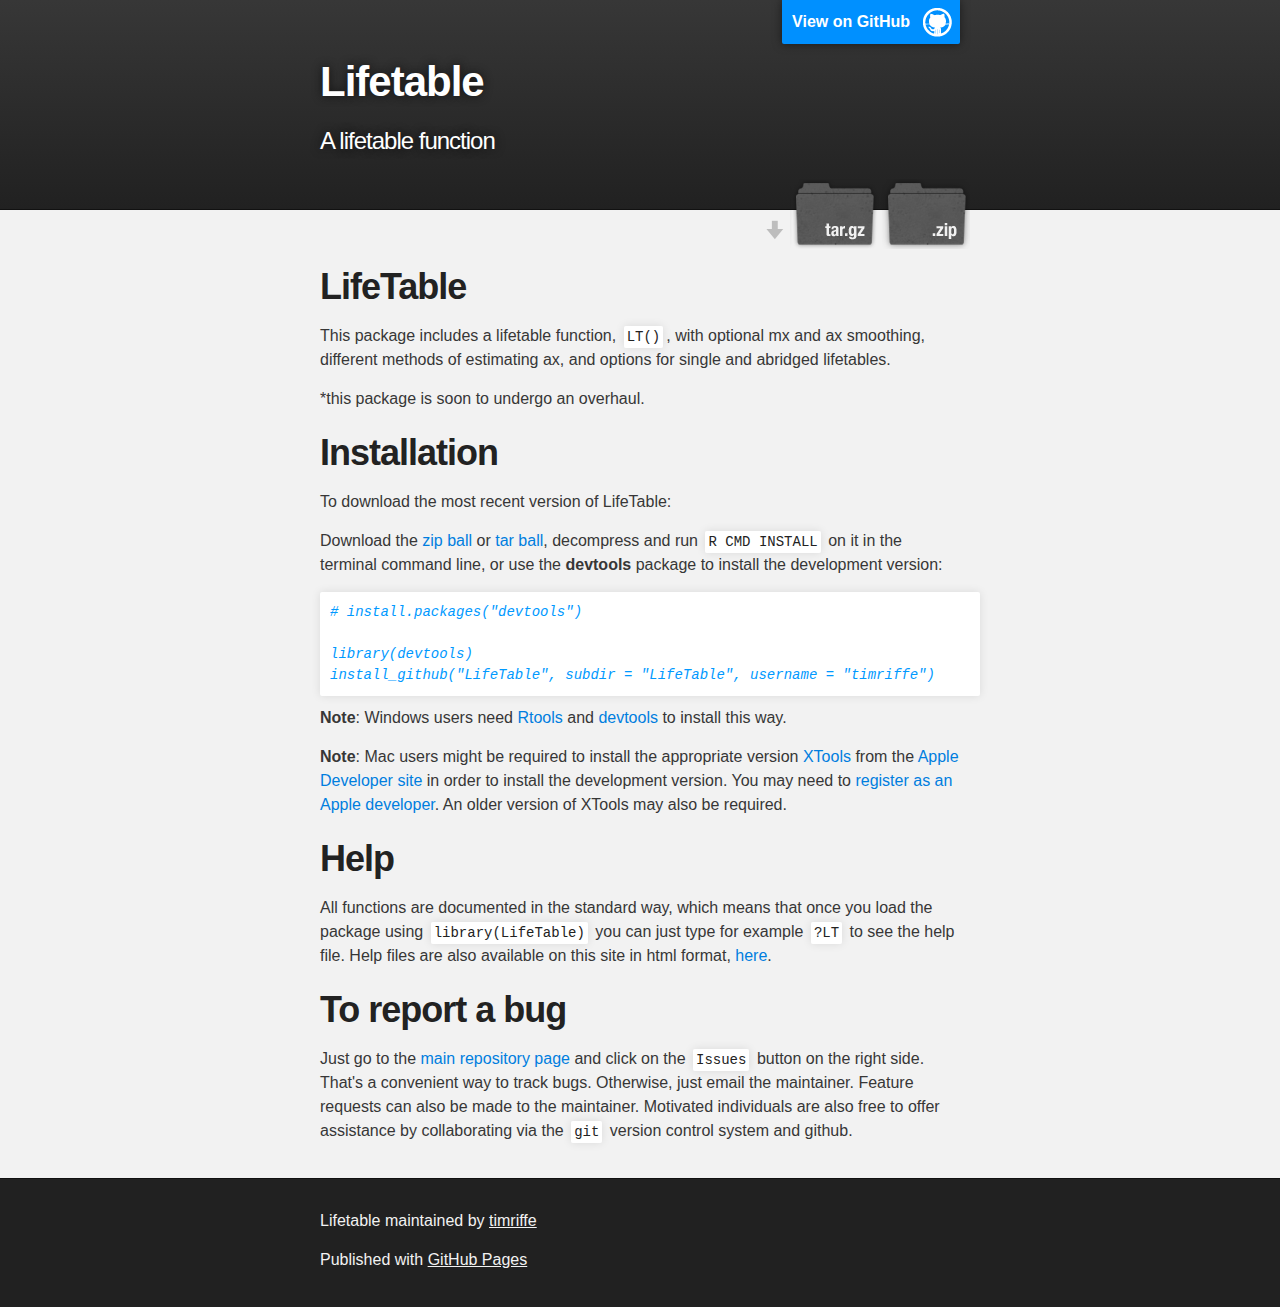
<file: index.html>
<!DOCTYPE html>
<html>

  <head>
    <meta charset='utf-8' />
    <meta http-equiv="X-UA-Compatible" content="chrome=1" />
    <meta name="description" content="Lifetable : A lifetable function" />

    <link rel="stylesheet" type="text/css" media="screen" href="stylesheets/stylesheet.css">

    <title>Lifetable</title>
  </head>

  <body>

    <!-- HEADER -->
    <div id="header_wrap" class="outer">
        <header class="inner">
          <a id="forkme_banner" href="https://github.com/timriffe/LifeTable">View on GitHub</a>

          <h1 id="project_title">Lifetable</h1>
          <h2 id="project_tagline">A lifetable function</h2>

            <section id="downloads">
              <a class="zip_download_link" href="https://github.com/timriffe/LifeTable/zipball/master">Download this project as a .zip file</a>
              <a class="tar_download_link" href="https://github.com/timriffe/LifeTable/tarball/master">Download this project as a tar.gz file</a>
            </section>
        </header>
    </div>

    <!-- MAIN CONTENT -->
    <div id="main_content_wrap" class="outer">
      <section id="main_content" class="inner">
        <h1>
<a name="lifetable" class="anchor" href="#lifetable"><span class="octicon octicon-link"></span></a>LifeTable</h1>

<p>This package includes a lifetable function, <code>LT()</code>, with optional mx and ax smoothing, different methods of estimating ax, and options for single and abridged lifetables.</p>

<p>*this package is soon to undergo an overhaul.</p>

<h1>
<a name="installation" class="anchor" href="#installation"><span class="octicon octicon-link"></span></a>Installation</h1>

<p>To download the most recent version of LifeTable:</p>

<p>Download the <a href="https://github.com/timriffe/LifeTable/zipball/master">zip ball</a> or <a href="https://github.com/timriffe/LifeTable/tarball/master">tar ball</a>, decompress and run <code>R CMD INSTALL</code> on it in the terminal command line, or use the <strong>devtools</strong> package to install the development version:</p>

<div class="highlight highlight-r"><pre><span class="c"># install.packages("devtools")</span>

<span class="c">library(devtools)</span>
<span class="c">install_github("LifeTable", subdir = "LifeTable", username = "timriffe")</span>
</pre></div>

<p><strong>Note</strong>: Windows users need <a href="http://www.murdoch-sutherland.com/Rtools/">Rtools</a> and <a href="http://CRAN.R-project.org/package=devtools">devtools</a> to install this way.</p>

<p><strong>Note</strong>: Mac users might be required to install the appropriate version <a href="https://developer.apple.com/xcode/">XTools</a> from the <a href="https://developer.apple.com/">Apple Developer site</a> in order to install the development version.  You may need to <a href="https://developer.apple.com/programs/register/">register as an Apple developer</a>.  An older version of XTools may also be required.</p>

<h1>
<a name="help" class="anchor" href="#help"><span class="octicon octicon-link"></span></a>Help</h1>

<p>All functions are documented in the standard way, which means that once you load the package using <code>library(LifeTable)</code>
you can just type for example <code>?LT</code> to see the help file. Help files are also available on this site in html format, <a href="http://timriffe.github.io/LifeTable/help/">here</a>. </p>

<h1>
<a name="to-report-a-bug" class="anchor" href="#to-report-a-bug"><span class="octicon octicon-link"></span></a>To report a bug</h1>

<p>Just go to the <a href="https://github.com/timriffe/LifeTable">main repository page</a> and click on the <code>Issues</code> 
button on the right side. That's a convenient way to track bugs. Otherwise, just email the maintainer. Feature 
requests can also be made to the maintainer. Motivated individuals are also free to offer assistance by collaborating 
via the <code>git</code> version control system and github.</p>
      </section>
    </div>

    <!-- FOOTER  -->
    <div id="footer_wrap" class="outer">
      <footer class="inner">
        <p class="copyright">Lifetable maintained by <a href="https://github.com/timriffe">timriffe</a></p>
        <p>Published with <a href="http://pages.github.com">GitHub Pages</a></p>
      </footer>
    </div>

              <script type="text/javascript">
            var gaJsHost = (("https:" == document.location.protocol) ? "https://ssl." : "http://www.");
            document.write(unescape("%3Cscript src='" + gaJsHost + "google-analytics.com/ga.js' type='text/javascript'%3E%3C/script%3E"));
          </script>
          <script type="text/javascript">
            try {
              var pageTracker = _gat._getTracker("UA-45931322-1");
            pageTracker._trackPageview();
            } catch(err) {}
          </script>


  </body>
</html>
</file>
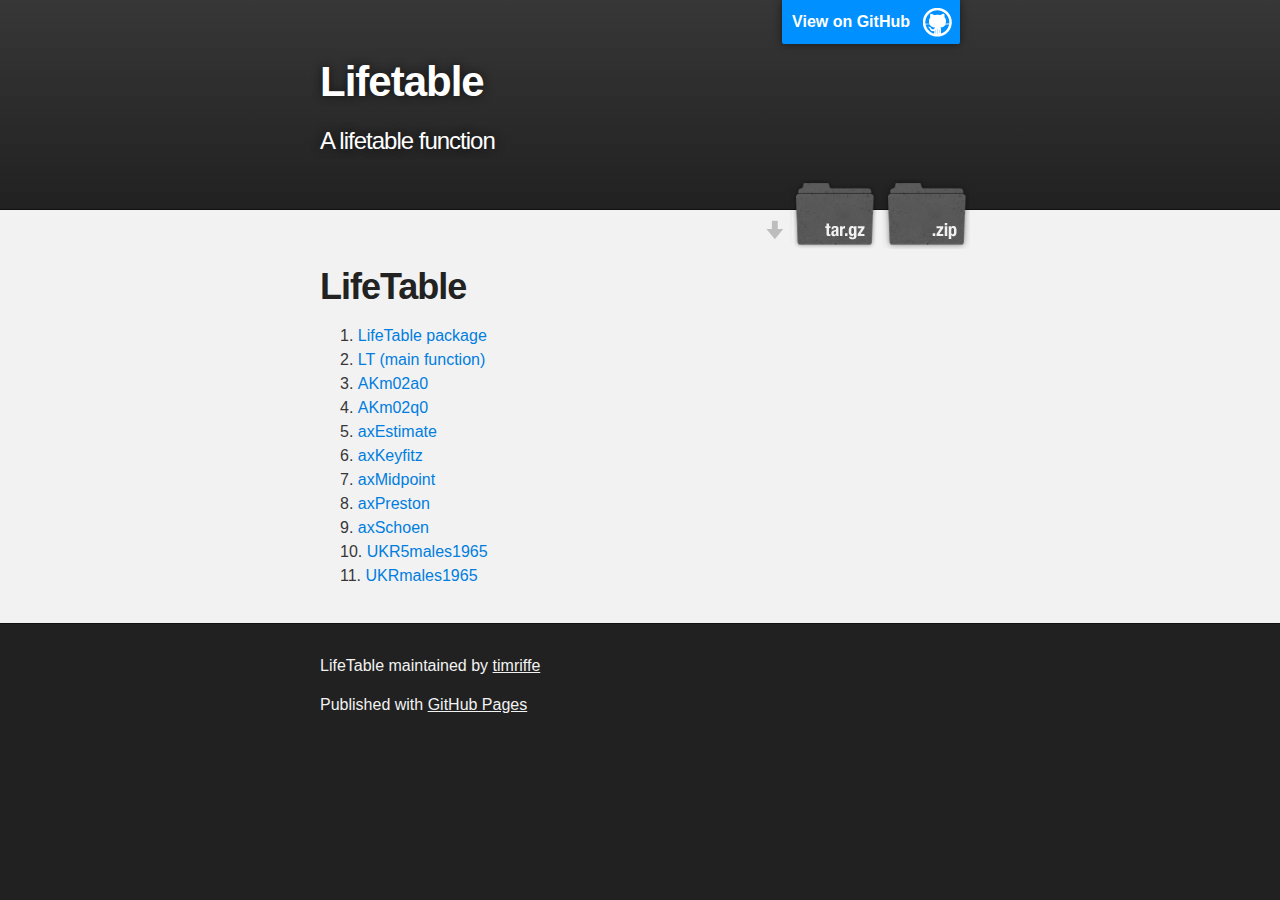
<file: help/index.html>
<!DOCTYPE html>
<html>

  <head>
    <meta charset='utf-8' />
    <meta http-equiv="X-UA-Compatible" content="chrome=1" />
    <meta name="description" content="Lifetable : A lifetable function" />

    <link rel="stylesheet" type="text/css" media="screen" href="../stylesheets/stylesheet.css">

    <title>Lifetable</title>
  </head>

  <body>

    <!-- HEADER -->
    <div id="header_wrap" class="outer">
        <header class="inner">
          <a id="forkme_banner" href="https://github.com/timriffe/LifeTable">View on GitHub</a>

          <h1 id="project_title">Lifetable</h1>
          <h2 id="project_tagline">A lifetable function</h2>

            <section id="downloads">
              <a class="zip_download_link" href="https://github.com/timriffe/LifeTable/zipball/master">Download this project as a .zip file</a>
              <a class="tar_download_link" href="https://github.com/timriffe/LifeTable/tarball/master">Download this project as a tar.gz file</a>
            </section>
        </header>
    </div>

    <!-- MAIN CONTENT -->
    <div id="main_content_wrap" class="outer">
      <section id="main_content" class="inner">
        <h1>
<a name="lifetable" class="anchor" href="#lifetable"><span class="octicon octicon-link"></span></a>LifeTable</h1>


<ol>
<li><a href="http://timriffe.github.com/LifeTable/help/LifeTable">LifeTable package</a></li>
<li><a href="http://timriffe.github.com/LifeTable/help/LT">LT (main function)</a></li>
<li><a href="http://timriffe.github.com/LifeTable/help/AKm02a0">AKm02a0</a></li>
<li><a href="http://timriffe.github.com/LifeTable/help/AKm02q0">AKm02q0</a></li>
<li><a href="http://timriffe.github.com/LifeTable/help/axEstimate">axEstimate</a></li>
<li><a href="http://timriffe.github.com/LifeTable/help/axKeyfitz">axKeyfitz</a></li>
<li><a href="http://timriffe.github.com/LifeTable/help/axMidpoint">axMidpoint</a></li>
<li><a href="http://timriffe.github.com/LifeTable/help/axPreston">axPreston</a></li>
<li><a href="http://timriffe.github.com/LifeTable/help/axSchoen">axSchoen</a></li>
<li><a href="http://timriffe.github.com/LifeTable/help/UKR5males1965">UKR5males1965</a></li>
<li><a href="http://timriffe.github.com/LifeTable/help/UKRmales1965">UKRmales1965</a></li>
</ol>

</div>
 <!-- FOOTER  -->
    <div id="footer_wrap" class="outer">
      <footer class="inner">
        <p class="copyright">LifeTable maintained by <a href="https://github.com/timriffe">timriffe</a></p>
        <p>Published with <a href="http://pages.github.com">GitHub Pages</a></p>
      </footer>
    </div>

    

  </body>
</html>
</file>
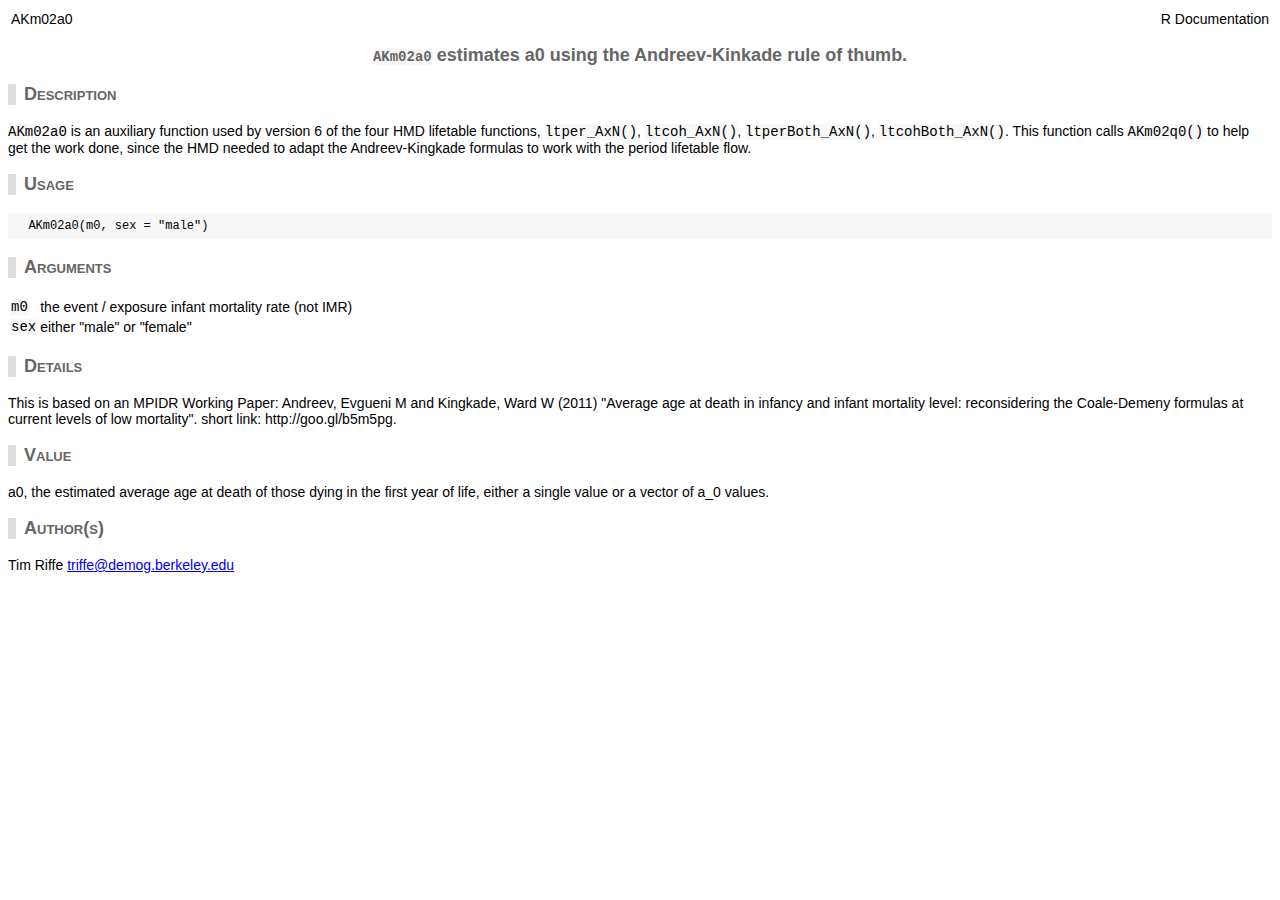
<file: help/AKm02a0.html>
<!DOCTYPE html PUBLIC "-//W3C//DTD HTML 4.01 Transitional//EN">
<html><head><title>R: 'AKm02a0' estimates a0 using the Andreev-Kinkade rule of...</title>
<meta http-equiv="Content-Type" content="text/html; charset=utf-8">
<link rel="stylesheet" type="text/css" href="R.css">
</head><body>

<table width="100%" summary="page for AKm02a0"><tr><td>AKm02a0</td><td align="right">R Documentation</td></tr></table>

<h2><code>AKm02a0</code> estimates a0 using the Andreev-Kinkade rule of thumb.</h2>

<h3>Description</h3>

<p><code>AKm02a0</code> is an auxiliary function used by version 6
of the four HMD lifetable functions, <code>ltper_AxN()</code>,
<code>ltcoh_AxN()</code>, <code>ltperBoth_AxN()</code>,
<code>ltcohBoth_AxN()</code>. This function calls
<code>AKm02q0()</code> to help get the work done, since the HMD
needed to adapt the Andreev-Kingkade formulas to work
with the period lifetable flow.
</p>


<h3>Usage</h3>

<pre>
  AKm02a0(m0, sex = "male")
</pre>


<h3>Arguments</h3>

<table summary="R argblock">
<tr valign="top"><td><code>m0</code></td>
<td>
<p>the event / exposure infant mortality rate (not
IMR)</p>
</td></tr>
<tr valign="top"><td><code>sex</code></td>
<td>
<p>either &quot;male&quot; or &quot;female&quot;</p>
</td></tr>
</table>


<h3>Details</h3>

<p>This is based on an MPIDR Working Paper: Andreev, Evgueni
M and Kingkade, Ward W (2011) &quot;Average age at death in
infancy and infant mortality level: reconsidering the
Coale-Demeny formulas at current levels of low
mortality&quot;. short link: http://goo.gl/b5m5pg.
</p>


<h3>Value</h3>

<p>a0, the estimated average age at death of those dying in
the first year of life, either a single value or a vector
of a_0 values.
</p>


<h3>Author(s)</h3>

<p>Tim Riffe <a href="mailto:triffe@demog.berkeley.edu">triffe@demog.berkeley.edu</a>
</p>


</body></html>
</file>
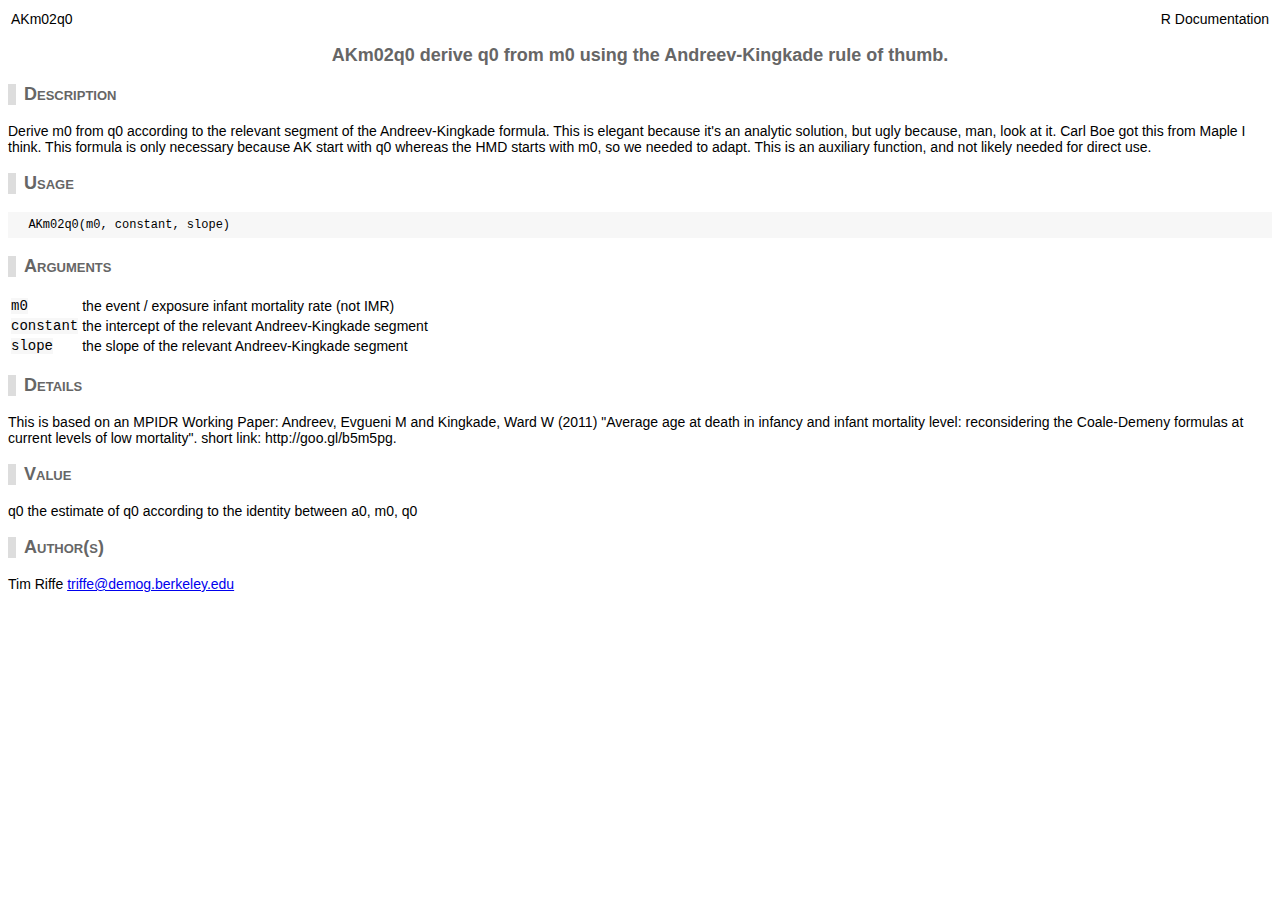
<file: help/AKm02q0.html>
<!DOCTYPE html PUBLIC "-//W3C//DTD HTML 4.01 Transitional//EN">
<html><head><title>R: AKm02q0 derive q0 from m0 using the Andreev-Kingkade rule of...</title>
<meta http-equiv="Content-Type" content="text/html; charset=utf-8">
<link rel="stylesheet" type="text/css" href="R.css">
</head><body>

<table width="100%" summary="page for AKm02q0"><tr><td>AKm02q0</td><td align="right">R Documentation</td></tr></table>

<h2>AKm02q0 derive q0 from m0 using the Andreev-Kingkade rule of thumb.</h2>

<h3>Description</h3>

<p>Derive m0 from q0 according to the relevant segment of
the Andreev-Kingkade formula. This is elegant because
it's an analytic solution, but ugly because, man, look at
it. Carl Boe got this from Maple I think. This formula is
only necessary because AK start with q0 whereas the HMD
starts with m0, so we needed to adapt. This is an
auxiliary function, and not likely needed for direct use.
</p>


<h3>Usage</h3>

<pre>
  AKm02q0(m0, constant, slope)
</pre>


<h3>Arguments</h3>

<table summary="R argblock">
<tr valign="top"><td><code>m0</code></td>
<td>
<p>the event / exposure infant mortality rate (not
IMR)</p>
</td></tr>
<tr valign="top"><td><code>constant</code></td>
<td>
<p>the intercept of the relevant
Andreev-Kingkade segment</p>
</td></tr>
<tr valign="top"><td><code>slope</code></td>
<td>
<p>the slope of the relevant Andreev-Kingkade
segment</p>
</td></tr>
</table>


<h3>Details</h3>

<p>This is based on an MPIDR Working Paper: Andreev, Evgueni
M and Kingkade, Ward W (2011) &quot;Average age at death in
infancy and infant mortality level: reconsidering the
Coale-Demeny formulas at current levels of low
mortality&quot;. short link: http://goo.gl/b5m5pg.
</p>


<h3>Value</h3>

<p>q0 the estimate of q0 according to the identity between
a0, m0, q0
</p>


<h3>Author(s)</h3>

<p>Tim Riffe <a href="mailto:triffe@demog.berkeley.edu">triffe@demog.berkeley.edu</a>
</p>


</body></html>
</file>
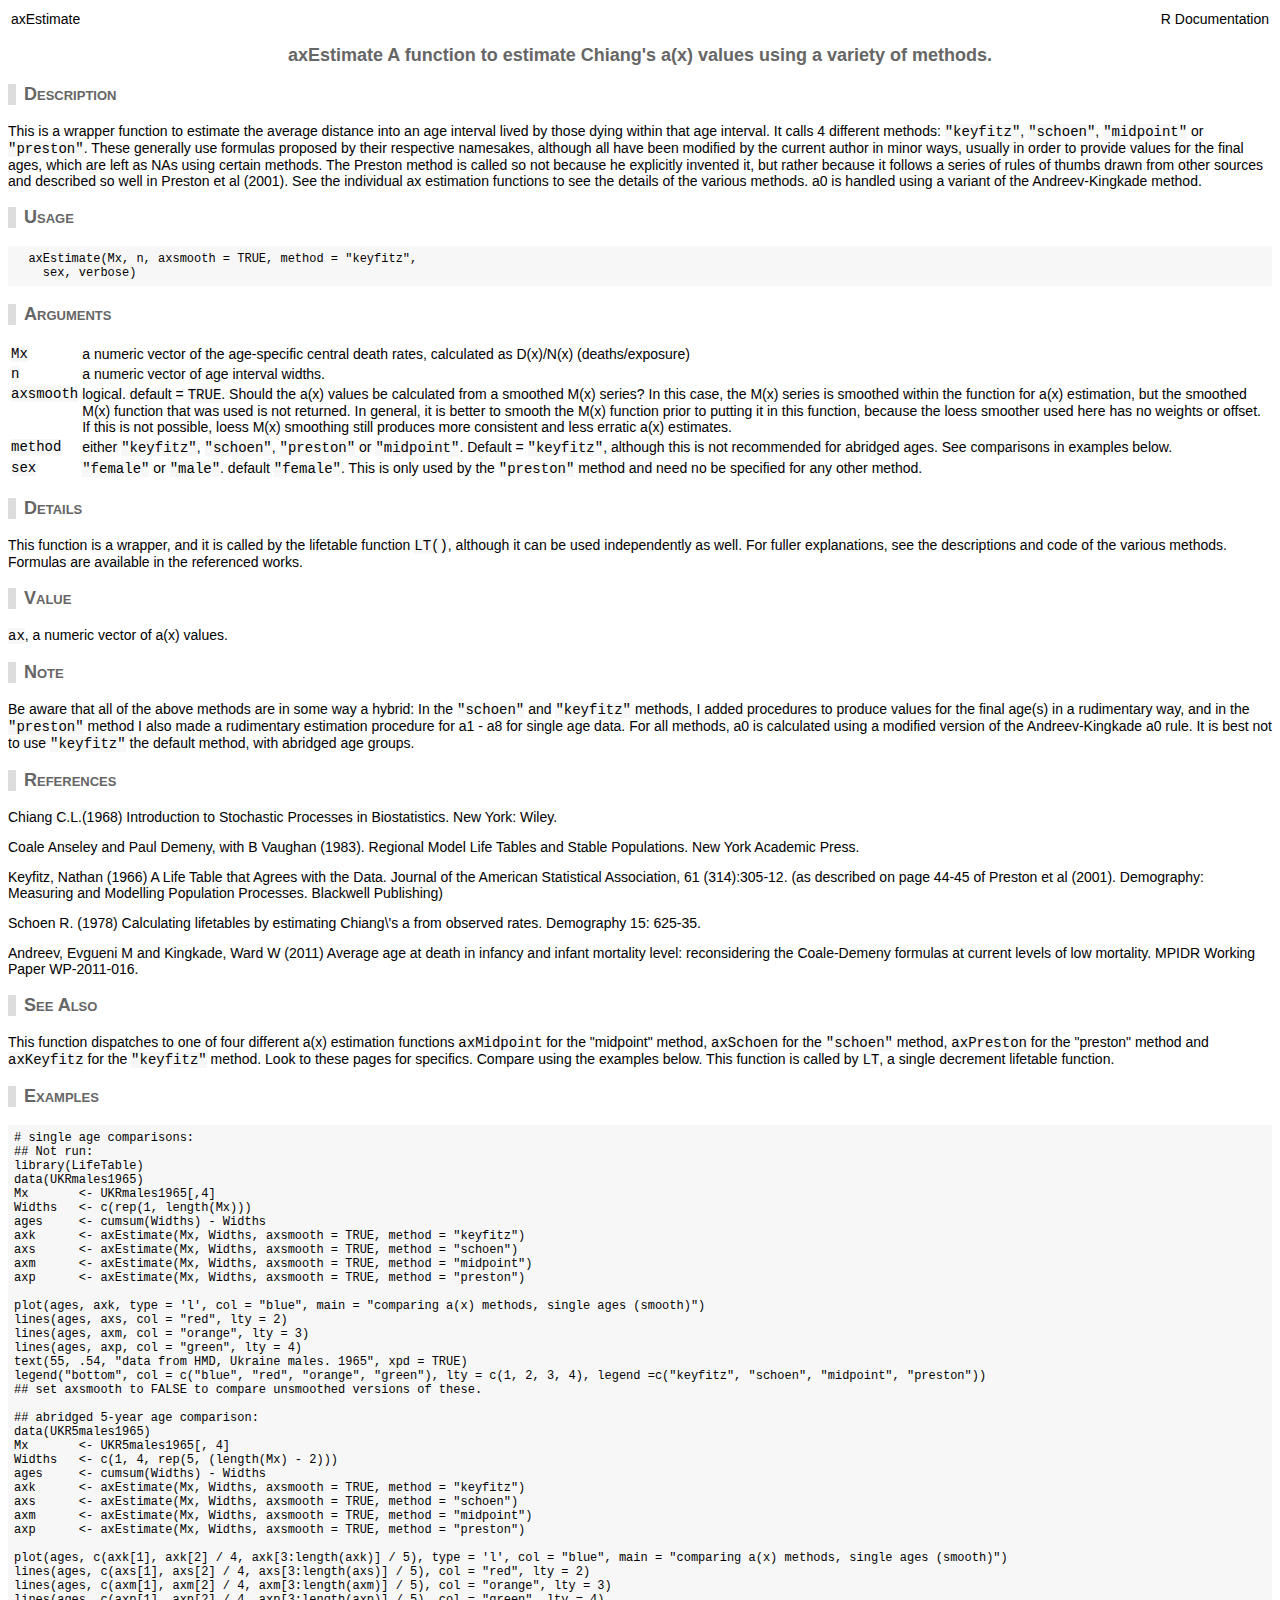
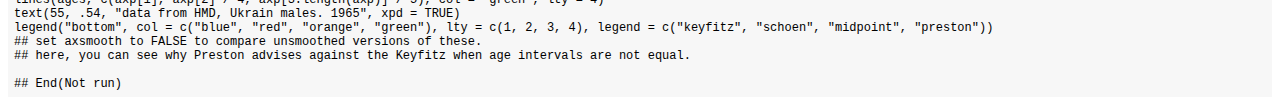
<file: help/axEstimate.html>
<!DOCTYPE html PUBLIC "-//W3C//DTD HTML 4.01 Transitional//EN">
<html><head><title>R: axEstimate A function to estimate Chiang's a(x) values using...</title>
<meta http-equiv="Content-Type" content="text/html; charset=utf-8">
<link rel="stylesheet" type="text/css" href="R.css">
</head><body>

<table width="100%" summary="page for axEstimate"><tr><td>axEstimate</td><td align="right">R Documentation</td></tr></table>

<h2>axEstimate A function to estimate Chiang's a(x) values using a variety of methods.</h2>

<h3>Description</h3>

<p>This is a wrapper function to estimate the average
distance into an age interval lived by those dying within
that age interval. It calls 4 different methods:
<code>"keyfitz"</code>, <code>"schoen"</code>, <code>"midpoint"</code> or
<code>"preston"</code>. These generally use formulas proposed
by their respective namesakes, although all have been
modified by the current author in minor ways, usually in
order to provide values for the final ages, which are
left as NAs using certain methods. The Preston method is
called so not because he explicitly invented it, but
rather because it follows a series of rules of thumbs
drawn from other sources and described so well in Preston
et al (2001). See the individual ax estimation functions
to see the details of the various methods. a0 is handled
using a variant of the Andreev-Kingkade method.
</p>


<h3>Usage</h3>

<pre>
  axEstimate(Mx, n, axsmooth = TRUE, method = "keyfitz",
    sex, verbose)
</pre>


<h3>Arguments</h3>

<table summary="R argblock">
<tr valign="top"><td><code>Mx</code></td>
<td>
<p>a numeric vector of the age-specific central
death rates, calculated as D(x)/N(x) (deaths/exposure)</p>
</td></tr>
<tr valign="top"><td><code>n</code></td>
<td>
<p>a numeric vector of age interval widths.</p>
</td></tr>
<tr valign="top"><td><code>axsmooth</code></td>
<td>
<p>logical. default = <code>TRUE</code>. Should
the a(x) values be calculated from a smoothed M(x)
series? In this case, the M(x) series is smoothed within
the function for a(x) estimation, but the smoothed M(x)
function that was used is not returned. In general, it is
better to smooth the M(x) function prior to putting it in
this function, because the loess smoother used here has
no weights or offset. If this is not possible, loess M(x)
smoothing still produces more consistent and less erratic
a(x) estimates.</p>
</td></tr>
<tr valign="top"><td><code>method</code></td>
<td>
<p>either <code>"keyfitz"</code>, <code>"schoen"</code>,
<code>"preston"</code> or <code>"midpoint"</code>. Default =
<code>"keyfitz"</code>, although this is not recommended for
abridged ages. See comparisons in examples below.</p>
</td></tr>
<tr valign="top"><td><code>sex</code></td>
<td>
<p><code>"female"</code> or <code>"male"</code>. default
<code>"female"</code>. This is only used by the
<code>"preston"</code> method and need no be specified for any
other method.</p>
</td></tr>
</table>


<h3>Details</h3>

<p>This function is a wrapper, and it is called by the
lifetable function <code>LT()</code>, although it can be used
independently as well. For fuller explanations, see the
descriptions and code of the various methods. Formulas
are available in the referenced works.
</p>


<h3>Value</h3>

<p><code>ax</code>, a numeric vector of a(x) values.
</p>


<h3>Note</h3>

<p>Be aware that all of the above methods are in some way a
hybrid: In the <code>"schoen"</code> and <code>"keyfitz"</code>
methods, I added procedures to produce values for the
final age(s) in a rudimentary way, and in the
<code>"preston"</code> method I also made a rudimentary
estimation procedure for a1 - a8 for single age data. For
all methods, a0 is calculated using a modified version of
the Andreev-Kingkade a0 rule. It is best not to use
<code>"keyfitz"</code> the default method, with abridged age
groups.
</p>


<h3>References</h3>

<p>Chiang C.L.(1968) Introduction to Stochastic Processes in
Biostatistics. New York: Wiley.
</p>
<p>Coale Anseley and Paul Demeny, with B Vaughan (1983).
Regional Model Life Tables and Stable Populations. New
York Academic Press.
</p>
<p>Keyfitz, Nathan (1966) A Life Table that Agrees with the
Data. Journal of the American Statistical Association, 61
(314):305-12. (as described on page 44-45 of Preston et
al (2001). Demography: Measuring and Modelling Population
Processes. Blackwell Publishing)
</p>
<p>Schoen R. (1978) Calculating lifetables by estimating
Chiang\'s a from observed rates. Demography 15: 625-35.
</p>
<p>Andreev, Evgueni M and Kingkade, Ward W (2011) Average
age at death in infancy and infant mortality level:
reconsidering the Coale-Demeny formulas at current levels
of low mortality. MPIDR Working Paper WP-2011-016.
</p>


<h3>See Also</h3>

<p>This function dispatches to one of four different a(x)
estimation functions <code>axMidpoint</code> for the
&quot;midpoint&quot; method, <code>axSchoen</code> for the
<code>"schoen"</code> method, <code>axPreston</code> for the
&quot;preston&quot; method and <code>axKeyfitz</code> for the
<code>"keyfitz"</code> method. Look to these pages for
specifics. Compare using the examples below. This
function is called by <code>LT</code>, a single
decrement lifetable function.
</p>


<h3>Examples</h3>

<pre>
# single age comparisons:
## Not run: 
library(LifeTable)
data(UKRmales1965)
Mx       &lt;- UKRmales1965[,4]
Widths   &lt;- c(rep(1, length(Mx)))
ages     &lt;- cumsum(Widths) - Widths
axk      &lt;- axEstimate(Mx, Widths, axsmooth = TRUE, method = "keyfitz")
axs      &lt;- axEstimate(Mx, Widths, axsmooth = TRUE, method = "schoen")
axm      &lt;- axEstimate(Mx, Widths, axsmooth = TRUE, method = "midpoint")
axp      &lt;- axEstimate(Mx, Widths, axsmooth = TRUE, method = "preston")

plot(ages, axk, type = 'l', col = "blue", main = "comparing a(x) methods, single ages (smooth)")
lines(ages, axs, col = "red", lty = 2)
lines(ages, axm, col = "orange", lty = 3)
lines(ages, axp, col = "green", lty = 4)
text(55, .54, "data from HMD, Ukraine males. 1965", xpd = TRUE)
legend("bottom", col = c("blue", "red", "orange", "green"), lty = c(1, 2, 3, 4), legend =c("keyfitz", "schoen", "midpoint", "preston"))
## set axsmooth to FALSE to compare unsmoothed versions of these.

## abridged 5-year age comparison:
data(UKR5males1965)
Mx       &lt;- UKR5males1965[, 4]
Widths   &lt;- c(1, 4, rep(5, (length(Mx) - 2)))
ages     &lt;- cumsum(Widths) - Widths
axk      &lt;- axEstimate(Mx, Widths, axsmooth = TRUE, method = "keyfitz")
axs      &lt;- axEstimate(Mx, Widths, axsmooth = TRUE, method = "schoen")
axm      &lt;- axEstimate(Mx, Widths, axsmooth = TRUE, method = "midpoint")
axp      &lt;- axEstimate(Mx, Widths, axsmooth = TRUE, method = "preston")

plot(ages, c(axk[1], axk[2] / 4, axk[3:length(axk)] / 5), type = 'l', col = "blue", main = "comparing a(x) methods, single ages (smooth)")
lines(ages, c(axs[1], axs[2] / 4, axs[3:length(axs)] / 5), col = "red", lty = 2)
lines(ages, c(axm[1], axm[2] / 4, axm[3:length(axm)] / 5), col = "orange", lty = 3)
lines(ages, c(axp[1], axp[2] / 4, axp[3:length(axp)] / 5), col = "green", lty = 4)
text(55, .54, "data from HMD, Ukrain males. 1965", xpd = TRUE)
legend("bottom", col = c("blue", "red", "orange", "green"), lty = c(1, 2, 3, 4), legend = c("keyfitz", "schoen", "midpoint", "preston"))
## set axsmooth to FALSE to compare unsmoothed versions of these.
## here, you can see why Preston advises against the Keyfitz when age intervals are not equal.

## End(Not run)
</pre>


</body></html>
</file>
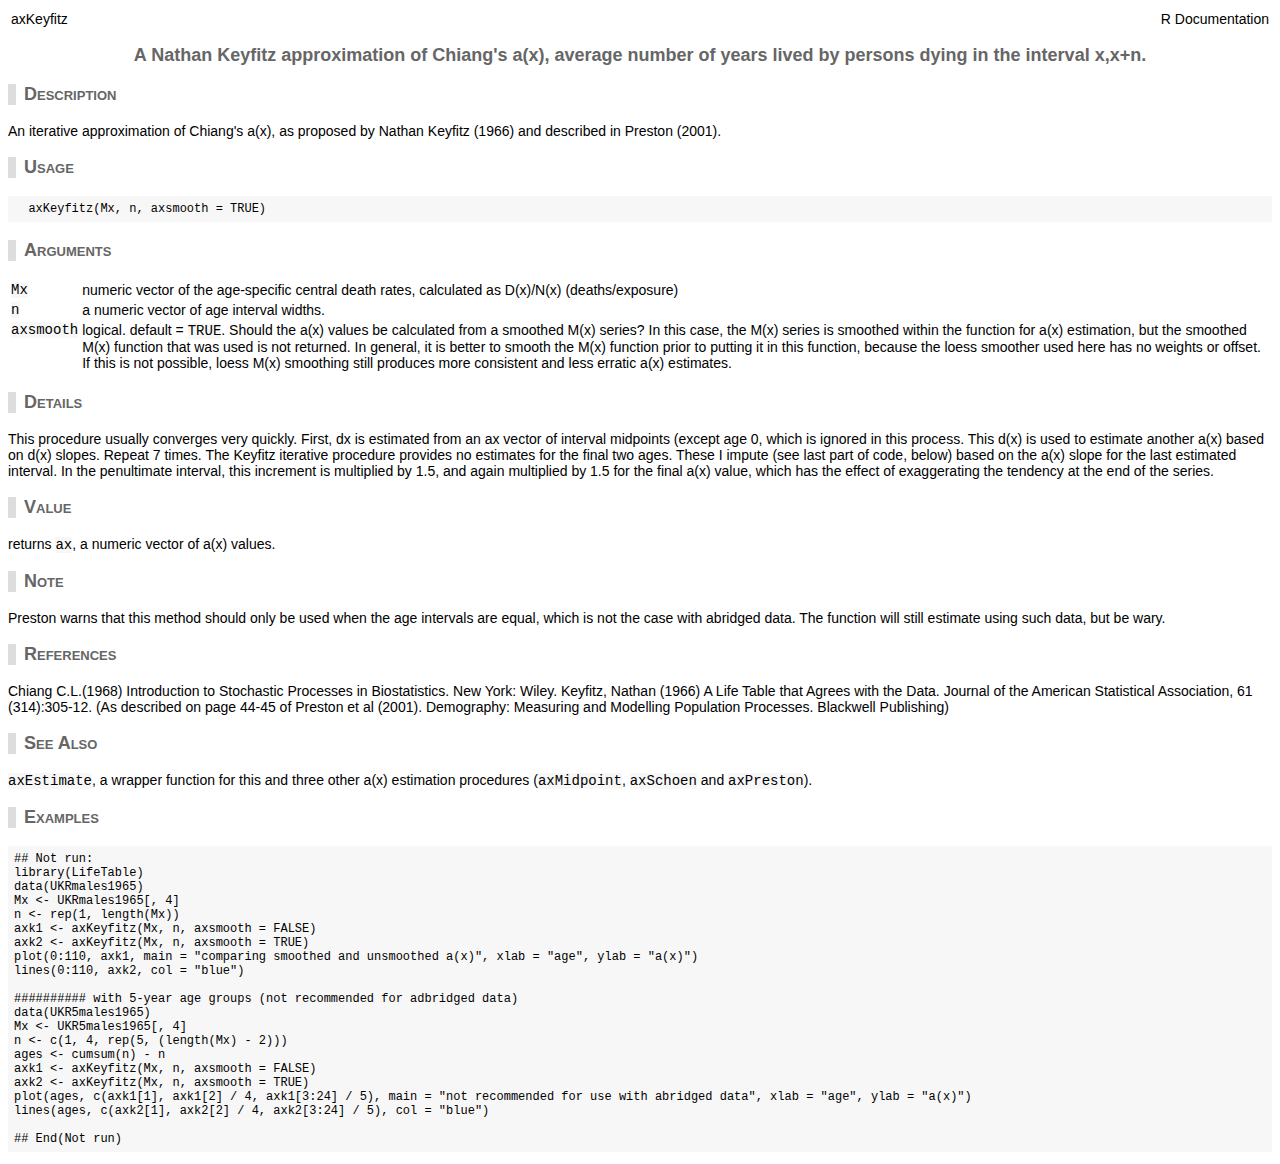
<file: help/axKeyfitz.html>
<!DOCTYPE html PUBLIC "-//W3C//DTD HTML 4.01 Transitional//EN">
<html><head><title>R: A Nathan Keyfitz approximation of Chiang's a(x), average...</title>
<meta http-equiv="Content-Type" content="text/html; charset=utf-8">
<link rel="stylesheet" type="text/css" href="R.css">
</head><body>

<table width="100%" summary="page for axKeyfitz"><tr><td>axKeyfitz</td><td align="right">R Documentation</td></tr></table>

<h2>A Nathan Keyfitz approximation of Chiang's a(x), average number of years lived by persons dying in the interval x,x+n.</h2>

<h3>Description</h3>

<p>An iterative approximation of Chiang's a(x), as proposed
by Nathan Keyfitz (1966) and described in Preston (2001).
</p>


<h3>Usage</h3>

<pre>
  axKeyfitz(Mx, n, axsmooth = TRUE)
</pre>


<h3>Arguments</h3>

<table summary="R argblock">
<tr valign="top"><td><code>Mx</code></td>
<td>
<p>numeric vector of the age-specific central
death rates, calculated as D(x)/N(x) (deaths/exposure)</p>
</td></tr>
<tr valign="top"><td><code>n</code></td>
<td>
<p>a numeric vector of age interval widths.</p>
</td></tr>
<tr valign="top"><td><code>axsmooth</code></td>
<td>
<p>logical. default = <code>TRUE</code>. Should
the a(x) values be calculated from a smoothed M(x)
series? In this case, the M(x) series is smoothed within
the function for a(x) estimation, but the smoothed M(x)
function that was used is not returned. In general, it is
better to smooth the M(x) function prior to putting it in
this function, because the loess smoother used here has
no weights or offset. If this is not possible, loess M(x)
smoothing still produces more consistent and less erratic
a(x) estimates.</p>
</td></tr>
</table>


<h3>Details</h3>

<p>This procedure usually converges very quickly. First, dx
is estimated from an ax vector of interval midpoints
(except age 0, which is ignored in this process. This
d(x) is used to estimate another a(x) based on d(x)
slopes. Repeat 7 times. The Keyfitz iterative procedure
provides no estimates for the final two ages. These I
impute (see last part of code, below) based on the a(x)
slope for the last estimated interval. In the penultimate
interval, this increment is multiplied by 1.5, and again
multiplied by 1.5 for the final a(x) value, which has the
effect of exaggerating the tendency at the end of the
series.
</p>


<h3>Value</h3>

<p>returns <code>ax</code>, a numeric vector of a(x) values.
</p>


<h3>Note</h3>

<p>Preston warns that this method should only be used when
the age intervals are equal, which is not the case with
abridged data. The function will still estimate using
such data, but be wary.
</p>


<h3>References</h3>

<p>Chiang C.L.(1968) Introduction to Stochastic Processes in
Biostatistics. New York: Wiley. Keyfitz, Nathan (1966) A
Life Table that Agrees with the Data. Journal of the
American Statistical Association, 61 (314):305-12. (As
described on page 44-45 of Preston et al (2001).
Demography: Measuring and Modelling Population Processes.
Blackwell Publishing)
</p>


<h3>See Also</h3>

<p><code>axEstimate</code>, a wrapper function for this and
three other a(x) estimation procedures
(<code>axMidpoint</code>, <code>axSchoen</code> and
<code>axPreston</code>).
</p>


<h3>Examples</h3>

<pre>
## Not run: 
library(LifeTable)
data(UKRmales1965)
Mx &lt;- UKRmales1965[, 4]
n &lt;- rep(1, length(Mx))
axk1 &lt;- axKeyfitz(Mx, n, axsmooth = FALSE)
axk2 &lt;- axKeyfitz(Mx, n, axsmooth = TRUE)
plot(0:110, axk1, main = "comparing smoothed and unsmoothed a(x)", xlab = "age", ylab = "a(x)")
lines(0:110, axk2, col = "blue")

########## with 5-year age groups (not recommended for adbridged data)
data(UKR5males1965)
Mx &lt;- UKR5males1965[, 4]
n &lt;- c(1, 4, rep(5, (length(Mx) - 2)))
ages &lt;- cumsum(n) - n
axk1 &lt;- axKeyfitz(Mx, n, axsmooth = FALSE)
axk2 &lt;- axKeyfitz(Mx, n, axsmooth = TRUE)
plot(ages, c(axk1[1], axk1[2] / 4, axk1[3:24] / 5), main = "not recommended for use with abridged data", xlab = "age", ylab = "a(x)")
lines(ages, c(axk2[1], axk2[2] / 4, axk2[3:24] / 5), col = "blue")

## End(Not run)
</pre>


</body></html>
</file>
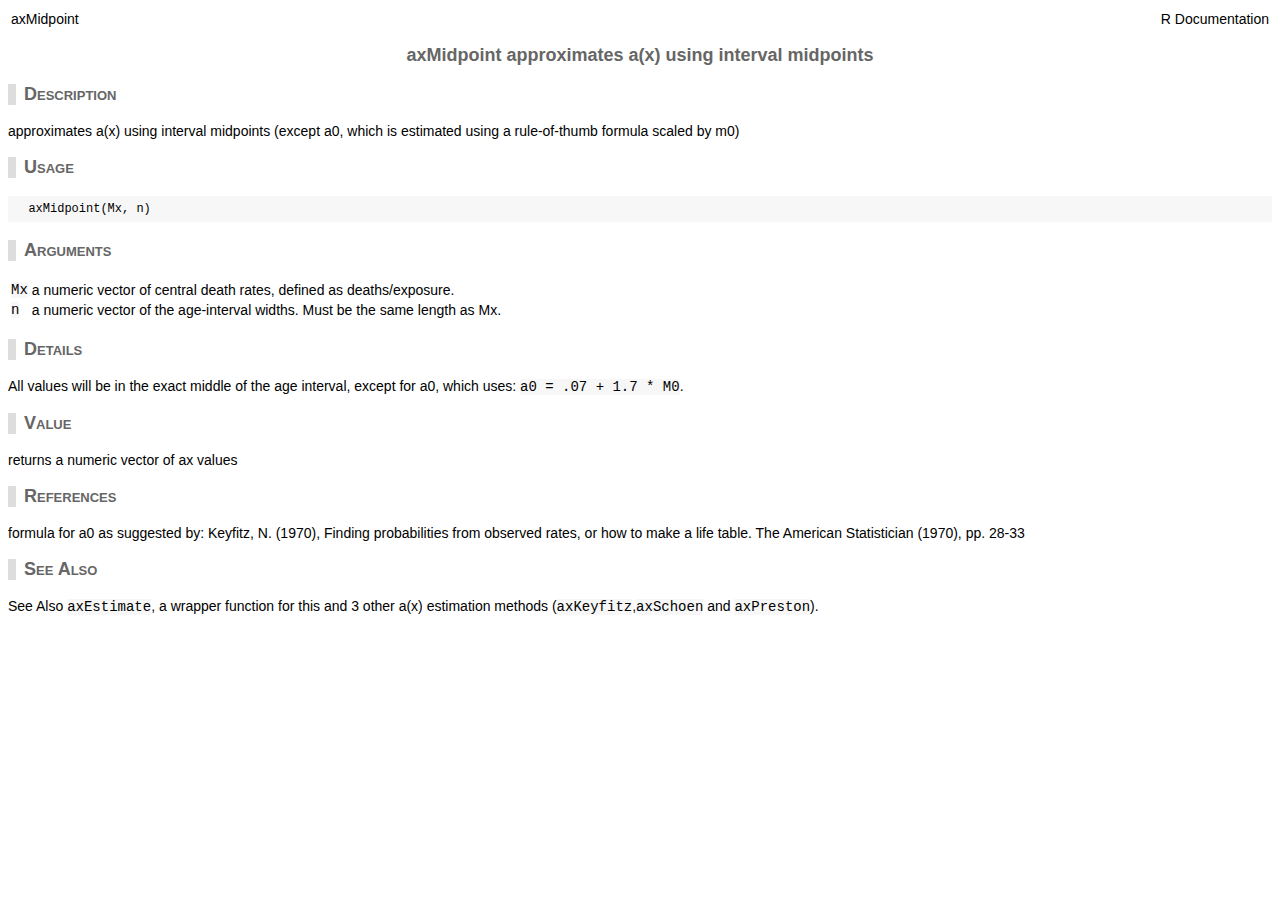
<file: help/axMidpoint.html>
<!DOCTYPE html PUBLIC "-//W3C//DTD HTML 4.01 Transitional//EN">
<html><head><title>R: axMidpoint approximates a(x) using interval midpoints</title>
<meta http-equiv="Content-Type" content="text/html; charset=utf-8">
<link rel="stylesheet" type="text/css" href="R.css">
</head><body>

<table width="100%" summary="page for axMidpoint"><tr><td>axMidpoint</td><td align="right">R Documentation</td></tr></table>

<h2>axMidpoint approximates a(x) using interval midpoints</h2>

<h3>Description</h3>

<p>approximates a(x) using interval midpoints (except a0,
which is estimated using a rule-of-thumb formula scaled
by m0)
</p>


<h3>Usage</h3>

<pre>
  axMidpoint(Mx, n)
</pre>


<h3>Arguments</h3>

<table summary="R argblock">
<tr valign="top"><td><code>Mx</code></td>
<td>
<p>a numeric vector of central death rates,
defined as deaths/exposure.</p>
</td></tr>
<tr valign="top"><td><code>n</code></td>
<td>
<p>a numeric vector of the age-interval widths.
Must be the same length as Mx.</p>
</td></tr>
</table>


<h3>Details</h3>

<p>All values will be in the exact middle of the age
interval, except for a0, which uses: <code>a0 = .07 + 1.7
  * M0</code>.
</p>


<h3>Value</h3>

<p>returns a numeric vector of ax values
</p>


<h3>References</h3>

<p>formula for a0 as suggested by: Keyfitz, N. (1970),
Finding probabilities from observed rates, or how to make
a life table. The American Statistician (1970), pp. 28-33
</p>


<h3>See Also</h3>

<p>See Also <code>axEstimate</code>, a wrapper function for
this and 3 other a(x) estimation methods
(<code>axKeyfitz</code>,<code>axSchoen</code> and
<code>axPreston</code>).
</p>


</body></html>
</file>
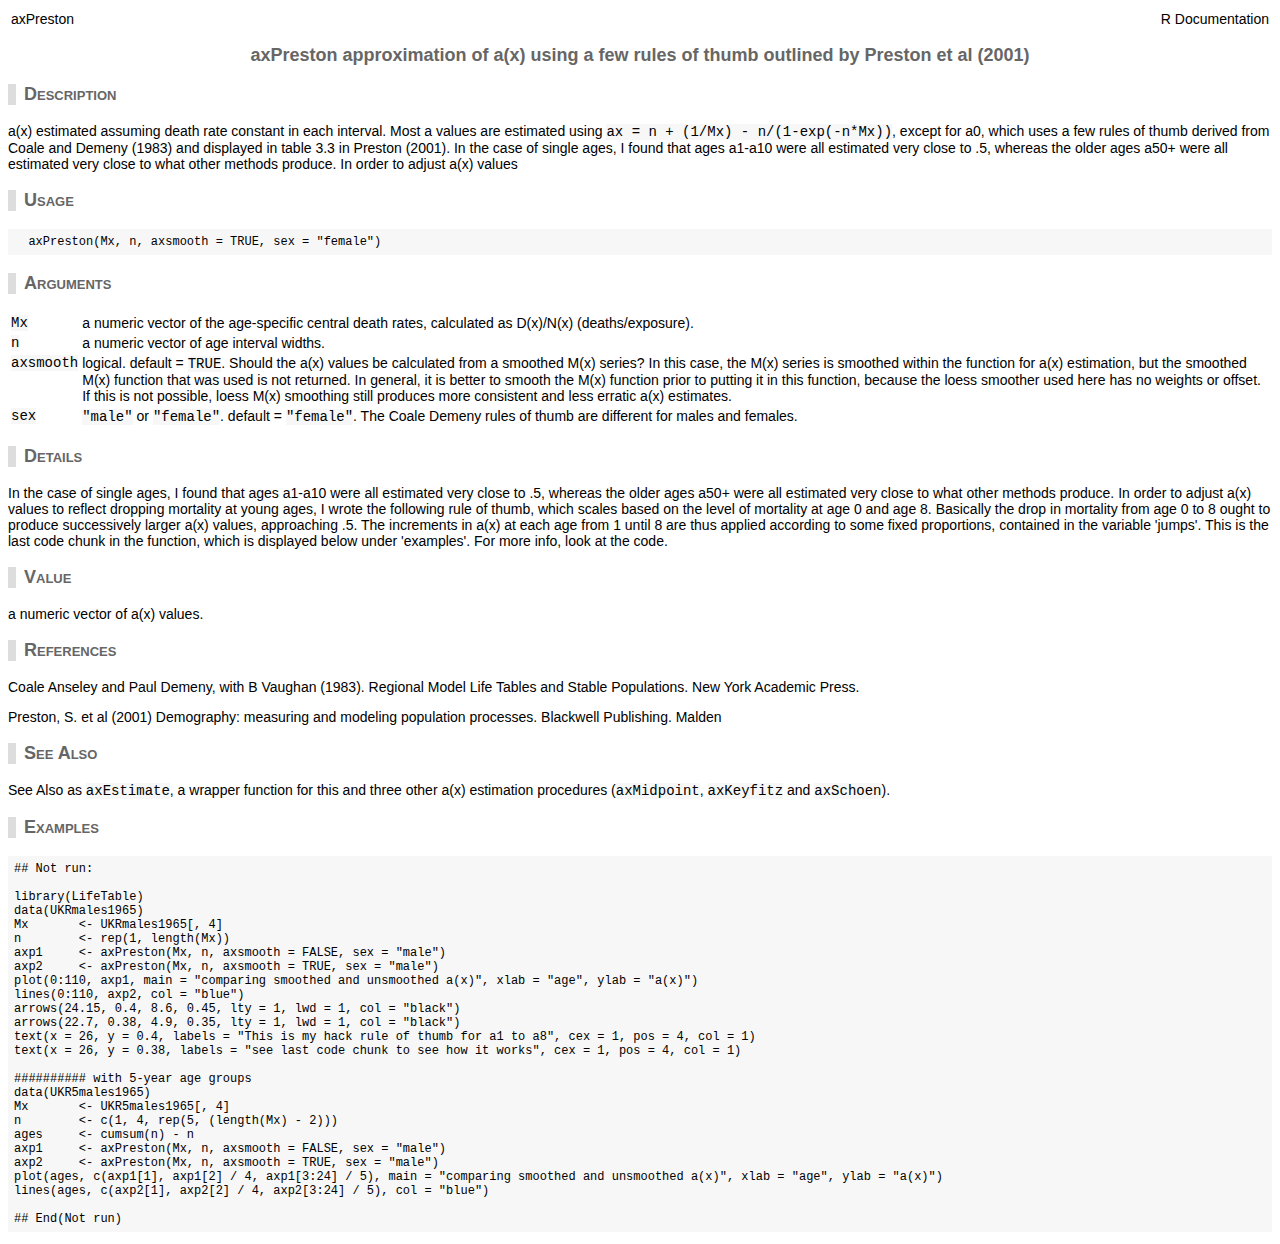
<file: help/axPreston.html>
<!DOCTYPE html PUBLIC "-//W3C//DTD HTML 4.01 Transitional//EN">
<html><head><title>R: axPreston approximation of a(x) using a few rules of thumb...</title>
<meta http-equiv="Content-Type" content="text/html; charset=utf-8">
<link rel="stylesheet" type="text/css" href="R.css">
</head><body>

<table width="100%" summary="page for axPreston"><tr><td>axPreston</td><td align="right">R Documentation</td></tr></table>

<h2>axPreston approximation of a(x) using a few rules of thumb outlined by Preston et al (2001)</h2>

<h3>Description</h3>

<p>a(x) estimated assuming death rate constant in each
interval. Most a values are estimated using <code>ax = n
  + (1/Mx) - n/(1-exp(-n*Mx))</code>, except for a0, which uses a
few rules of thumb derived from Coale and Demeny (1983)
and displayed in table 3.3 in Preston (2001). In the case
of single ages, I found that ages a1-a10 were all
estimated very close to .5, whereas the older ages a50+
were all estimated very close to what other methods
produce. In order to adjust a(x) values
</p>


<h3>Usage</h3>

<pre>
  axPreston(Mx, n, axsmooth = TRUE, sex = "female")
</pre>


<h3>Arguments</h3>

<table summary="R argblock">
<tr valign="top"><td><code>Mx</code></td>
<td>
<p>a numeric vector of the age-specific central
death rates, calculated as D(x)/N(x) (deaths/exposure).</p>
</td></tr>
<tr valign="top"><td><code>n</code></td>
<td>
<p>a numeric vector of age interval widths.</p>
</td></tr>
<tr valign="top"><td><code>axsmooth</code></td>
<td>
<p>logical. default = <code>TRUE</code>. Should
the a(x) values be calculated from a smoothed M(x)
series? In this case, the M(x) series is smoothed within
the function for a(x) estimation, but the smoothed M(x)
function that was used is not returned. In general, it is
better to smooth the M(x) function prior to putting it in
this function, because the loess smoother used here has
no weights or offset. If this is not possible, loess M(x)
smoothing still produces more consistent and less erratic
a(x) estimates.</p>
</td></tr>
<tr valign="top"><td><code>sex</code></td>
<td>
<p><code>"male"</code> or <code>"female"</code>. default =
<code>"female"</code>. The Coale Demeny rules of thumb are
different for males and females.</p>
</td></tr>
</table>


<h3>Details</h3>

<p>In the case of single ages, I found that ages a1-a10 were
all estimated very close to .5, whereas the older ages
a50+ were all estimated very close to what other methods
produce. In order to adjust a(x) values to reflect
dropping mortality at young ages, I wrote the following
rule of thumb, which scales based on the level of
mortality at age 0 and age 8. Basically the drop in
mortality from age 0 to 8 ought to produce successively
larger a(x) values, approaching .5. The increments in
a(x) at each age from 1 until 8 are thus applied
according to some fixed proportions, contained in the
variable 'jumps'. This is the last code chunk in the
function, which is displayed below under 'examples'. For
more info, look at the code.
</p>


<h3>Value</h3>

<p>a numeric vector of a(x) values.
</p>


<h3>References</h3>

<p>Coale Anseley and Paul Demeny, with B Vaughan (1983).
Regional Model Life Tables and Stable Populations. New
York Academic Press.
</p>
<p>Preston, S. et al (2001) Demography: measuring and
modeling population processes. Blackwell Publishing.
Malden
</p>


<h3>See Also</h3>

<p>See Also as <code>axEstimate</code>, a wrapper function
for this and three other a(x) estimation procedures
(<code>axMidpoint</code>, <code>axKeyfitz</code> and
<code>axSchoen</code>).
</p>


<h3>Examples</h3>

<pre>
## Not run: 

library(LifeTable)
data(UKRmales1965)
Mx       &lt;- UKRmales1965[, 4]
n        &lt;- rep(1, length(Mx))
axp1     &lt;- axPreston(Mx, n, axsmooth = FALSE, sex = "male")
axp2     &lt;- axPreston(Mx, n, axsmooth = TRUE, sex = "male")
plot(0:110, axp1, main = "comparing smoothed and unsmoothed a(x)", xlab = "age", ylab = "a(x)")
lines(0:110, axp2, col = "blue")
arrows(24.15, 0.4, 8.6, 0.45, lty = 1, lwd = 1, col = "black")
arrows(22.7, 0.38, 4.9, 0.35, lty = 1, lwd = 1, col = "black")
text(x = 26, y = 0.4, labels = "This is my hack rule of thumb for a1 to a8", cex = 1, pos = 4, col = 1)
text(x = 26, y = 0.38, labels = "see last code chunk to see how it works", cex = 1, pos = 4, col = 1)

########## with 5-year age groups
data(UKR5males1965)
Mx       &lt;- UKR5males1965[, 4]
n        &lt;- c(1, 4, rep(5, (length(Mx) - 2)))
ages     &lt;- cumsum(n) - n
axp1     &lt;- axPreston(Mx, n, axsmooth = FALSE, sex = "male")
axp2     &lt;- axPreston(Mx, n, axsmooth = TRUE, sex = "male")
plot(ages, c(axp1[1], axp1[2] / 4, axp1[3:24] / 5), main = "comparing smoothed and unsmoothed a(x)", xlab = "age", ylab = "a(x)")
lines(ages, c(axp2[1], axp2[2] / 4, axp2[3:24] / 5), col = "blue")

## End(Not run)
</pre>


</body></html>
</file>
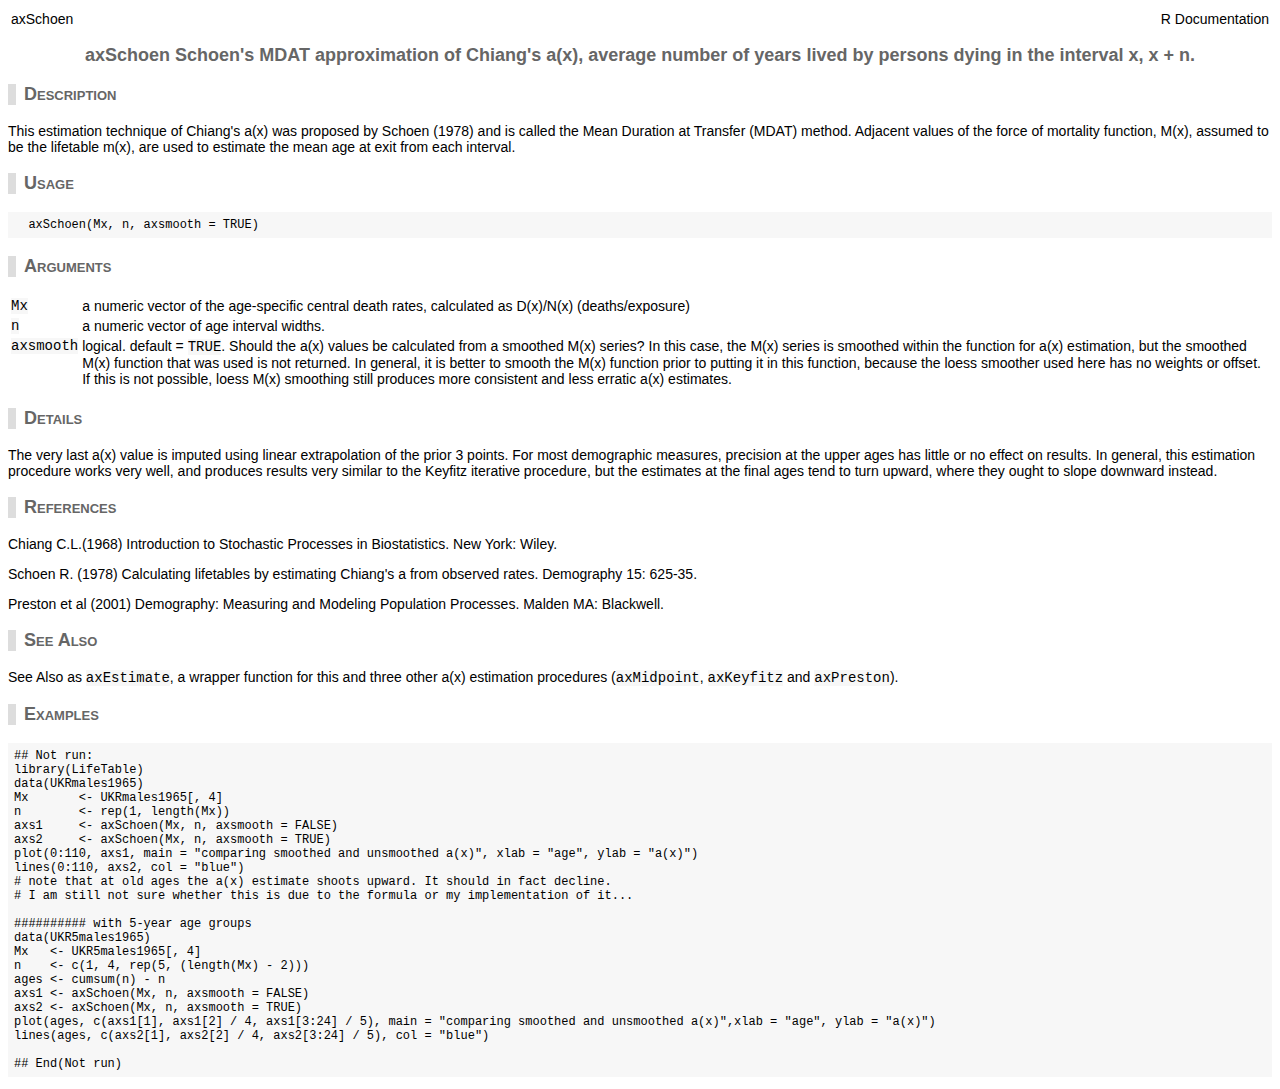
<file: help/axSchoen.html>
<!DOCTYPE html PUBLIC "-//W3C//DTD HTML 4.01 Transitional//EN">
<html><head><title>R: axSchoen Schoen's MDAT approximation of Chiang's a(x),...</title>
<meta http-equiv="Content-Type" content="text/html; charset=utf-8">
<link rel="stylesheet" type="text/css" href="R.css">
</head><body>

<table width="100%" summary="page for axSchoen"><tr><td>axSchoen</td><td align="right">R Documentation</td></tr></table>

<h2>axSchoen Schoen's MDAT approximation of Chiang's a(x), average number of years lived by persons dying in the interval x, x + n.</h2>

<h3>Description</h3>

<p>This estimation technique of Chiang's a(x) was proposed
by Schoen (1978) and is called the Mean Duration at
Transfer (MDAT) method. Adjacent values of the force of
mortality function, M(x), assumed to be the lifetable
m(x), are used to estimate the mean age at exit from each
interval.
</p>


<h3>Usage</h3>

<pre>
  axSchoen(Mx, n, axsmooth = TRUE)
</pre>


<h3>Arguments</h3>

<table summary="R argblock">
<tr valign="top"><td><code>Mx</code></td>
<td>
<p>a numeric vector of the age-specific central
death rates, calculated as D(x)/N(x) (deaths/exposure)</p>
</td></tr>
<tr valign="top"><td><code>n</code></td>
<td>
<p>a numeric vector of age interval widths.</p>
</td></tr>
<tr valign="top"><td><code>axsmooth</code></td>
<td>
<p>logical. default = <code>TRUE</code>. Should
the a(x) values be calculated from a smoothed M(x)
series? In this case, the M(x) series is smoothed within
the function for a(x) estimation, but the smoothed M(x)
function that was used is not returned. In general, it is
better to smooth the M(x) function prior to putting it in
this function, because the loess smoother used here has
no weights or offset. If this is not possible, loess M(x)
smoothing still produces more consistent and less erratic
a(x) estimates.</p>
</td></tr>
</table>


<h3>Details</h3>

<p>The very last a(x) value is imputed using linear
extrapolation of the prior 3 points. For most demographic
measures, precision at the upper ages has little or no
effect on results. In general, this estimation procedure
works very well, and produces results very similar to the
Keyfitz iterative procedure, but the estimates at the
final ages tend to turn upward, where they ought to slope
downward instead.
</p>


<h3>References</h3>

<p>Chiang C.L.(1968) Introduction to Stochastic Processes in
Biostatistics. New York: Wiley.
</p>
<p>Schoen R. (1978) Calculating lifetables by estimating
Chiang's a from observed rates. Demography 15: 625-35.
</p>
<p>Preston et al (2001) Demography: Measuring and Modeling
Population Processes. Malden MA: Blackwell.
</p>


<h3>See Also</h3>

<p>See Also as <code>axEstimate</code>, a wrapper function
for this and three other a(x) estimation procedures
(<code>axMidpoint</code>, <code>axKeyfitz</code> and
<code>axPreston</code>).
</p>


<h3>Examples</h3>

<pre>
## Not run: 
library(LifeTable)
data(UKRmales1965)
Mx       &lt;- UKRmales1965[, 4]
n        &lt;- rep(1, length(Mx))
axs1     &lt;- axSchoen(Mx, n, axsmooth = FALSE)
axs2     &lt;- axSchoen(Mx, n, axsmooth = TRUE)
plot(0:110, axs1, main = "comparing smoothed and unsmoothed a(x)", xlab = "age", ylab = "a(x)")
lines(0:110, axs2, col = "blue")
# note that at old ages the a(x) estimate shoots upward. It should in fact decline.
# I am still not sure whether this is due to the formula or my implementation of it...

########## with 5-year age groups
data(UKR5males1965)
Mx   &lt;- UKR5males1965[, 4]
n    &lt;- c(1, 4, rep(5, (length(Mx) - 2)))
ages &lt;- cumsum(n) - n
axs1 &lt;- axSchoen(Mx, n, axsmooth = FALSE)
axs2 &lt;- axSchoen(Mx, n, axsmooth = TRUE)
plot(ages, c(axs1[1], axs1[2] / 4, axs1[3:24] / 5), main = "comparing smoothed and unsmoothed a(x)",xlab = "age", ylab = "a(x)")
lines(ages, c(axs2[1], axs2[2] / 4, axs2[3:24] / 5), col = "blue")

## End(Not run)
</pre>


</body></html>
</file>
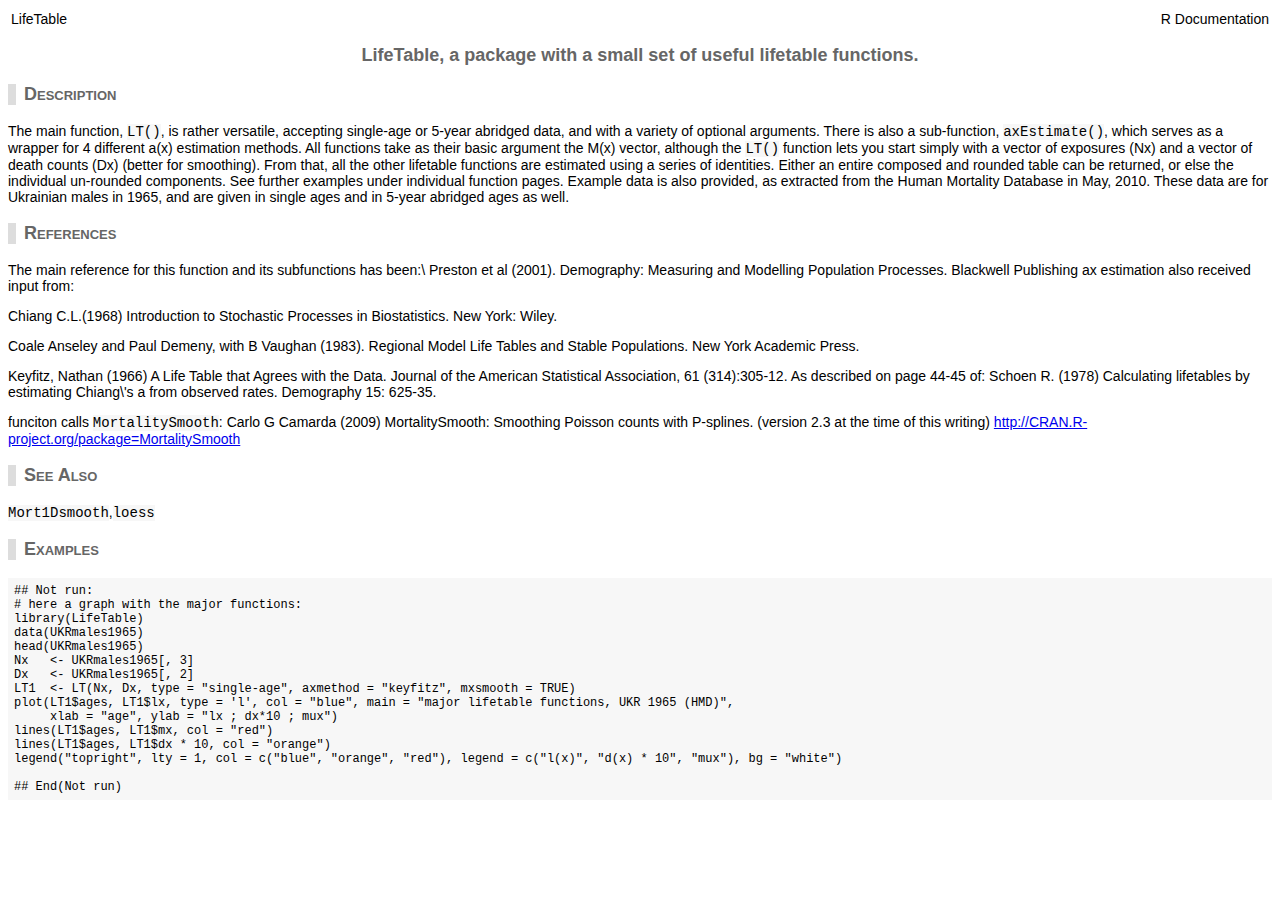
<file: help/LifeTable.html>
<!DOCTYPE html PUBLIC "-//W3C//DTD HTML 4.01 Transitional//EN">
<html><head><title>R: LifeTable, a package with a small set of useful lifetable...</title>
<meta http-equiv="Content-Type" content="text/html; charset=utf-8">
<link rel="stylesheet" type="text/css" href="R.css">
</head><body>

<table width="100%" summary="page for LifeTable"><tr><td>LifeTable</td><td align="right">R Documentation</td></tr></table>

<h2>LifeTable, a package with a small set of useful lifetable functions.</h2>

<h3>Description</h3>

<p>The main function, <code>LT()</code>, is rather versatile,
accepting single-age or 5-year abridged data, and with a
variety of optional arguments. There is also a
sub-function, <code>axEstimate()</code>, which serves as a
wrapper for 4 different a(x) estimation methods. All
functions take as their basic argument the M(x) vector,
although the <code>LT()</code> function lets you start simply
with a vector of exposures (Nx) and a vector of death
counts (Dx) (better for smoothing). From that, all the
other lifetable functions are estimated using a series of
identities. Either an entire composed and rounded table
can be returned, or else the individual un-rounded
components. See further examples under individual
function pages. Example data is also provided, as
extracted from the Human Mortality Database in May, 2010.
These data are for Ukrainian males in 1965, and are given
in single ages and in 5-year abridged ages as well.
</p>


<h3>References</h3>

<p>The main reference for this function and its subfunctions
has been:\ Preston et al (2001). Demography: Measuring
and Modelling Population Processes. Blackwell Publishing
ax estimation also received input from:
</p>
<p>Chiang C.L.(1968) Introduction to Stochastic Processes in
Biostatistics. New York: Wiley.
</p>
<p>Coale Anseley and Paul Demeny, with B Vaughan (1983).
Regional Model Life Tables and Stable Populations. New
York Academic Press.
</p>
<p>Keyfitz, Nathan (1966) A Life Table that Agrees with the
Data. Journal of the American Statistical Association, 61
(314):305-12. As described on page 44-45 of: Schoen R.
(1978) Calculating lifetables by estimating Chiang\'s a
from observed rates. Demography 15: 625-35.
</p>
<p>funciton calls <code>MortalitySmooth</code>: Carlo G Camarda
(2009) MortalitySmooth: Smoothing Poisson counts with
P-splines. (version 2.3 at the time of this writing)
<a href="http://CRAN.R-project.org/package=MortalitySmooth">http://CRAN.R-project.org/package=MortalitySmooth</a>
</p>


<h3>See Also</h3>

<p><code>Mort1Dsmooth</code>,<code>loess</code>
</p>


<h3>Examples</h3>

<pre>
## Not run: 
# here a graph with the major functions:
library(LifeTable)
data(UKRmales1965)
head(UKRmales1965)
Nx   &lt;- UKRmales1965[, 3]
Dx   &lt;- UKRmales1965[, 2]
LT1  &lt;- LT(Nx, Dx, type = "single-age", axmethod = "keyfitz", mxsmooth = TRUE)
plot(LT1$ages, LT1$lx, type = 'l', col = "blue", main = "major lifetable functions, UKR 1965 (HMD)",
     xlab = "age", ylab = "lx ; dx*10 ; mux")
lines(LT1$ages, LT1$mx, col = "red")
lines(LT1$ages, LT1$dx * 10, col = "orange")
legend("topright", lty = 1, col = c("blue", "orange", "red"), legend = c("l(x)", "d(x) * 10", "mux"), bg = "white")

## End(Not run)
</pre>


</body></html>
</file>
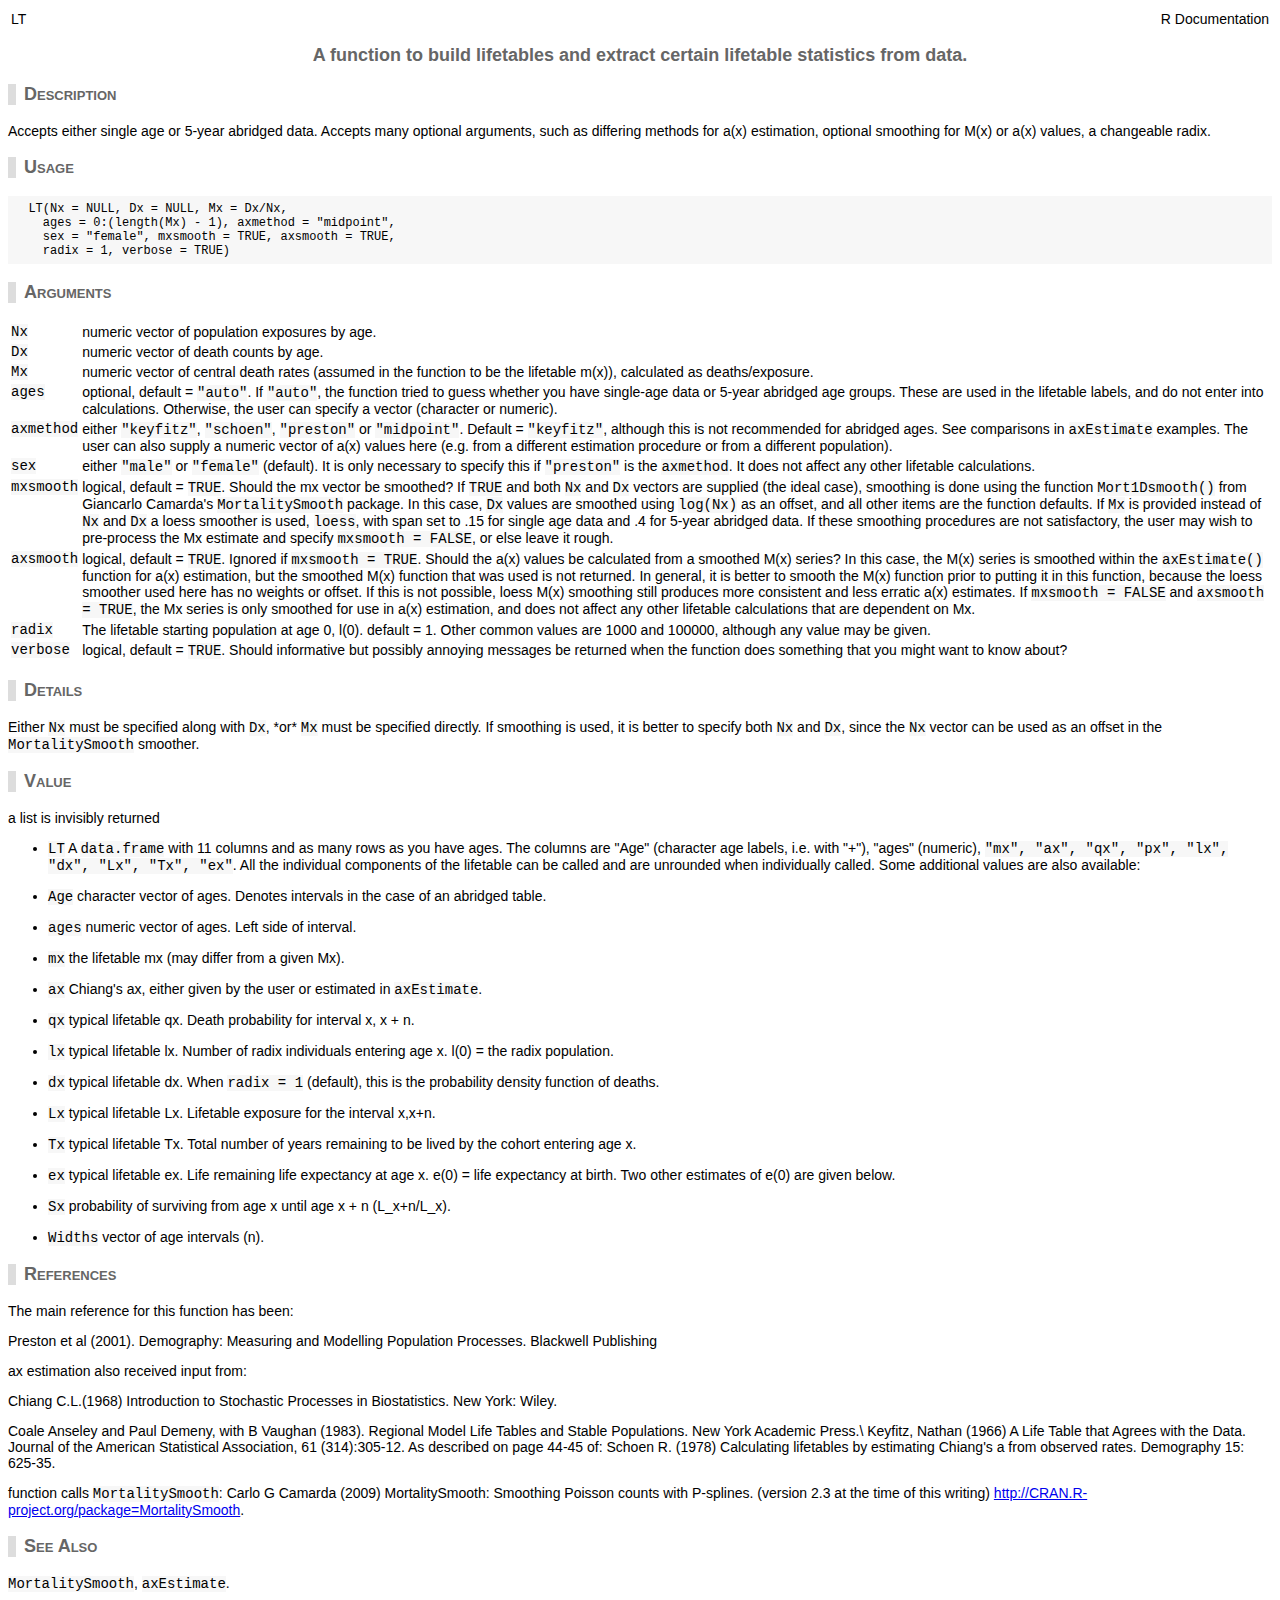
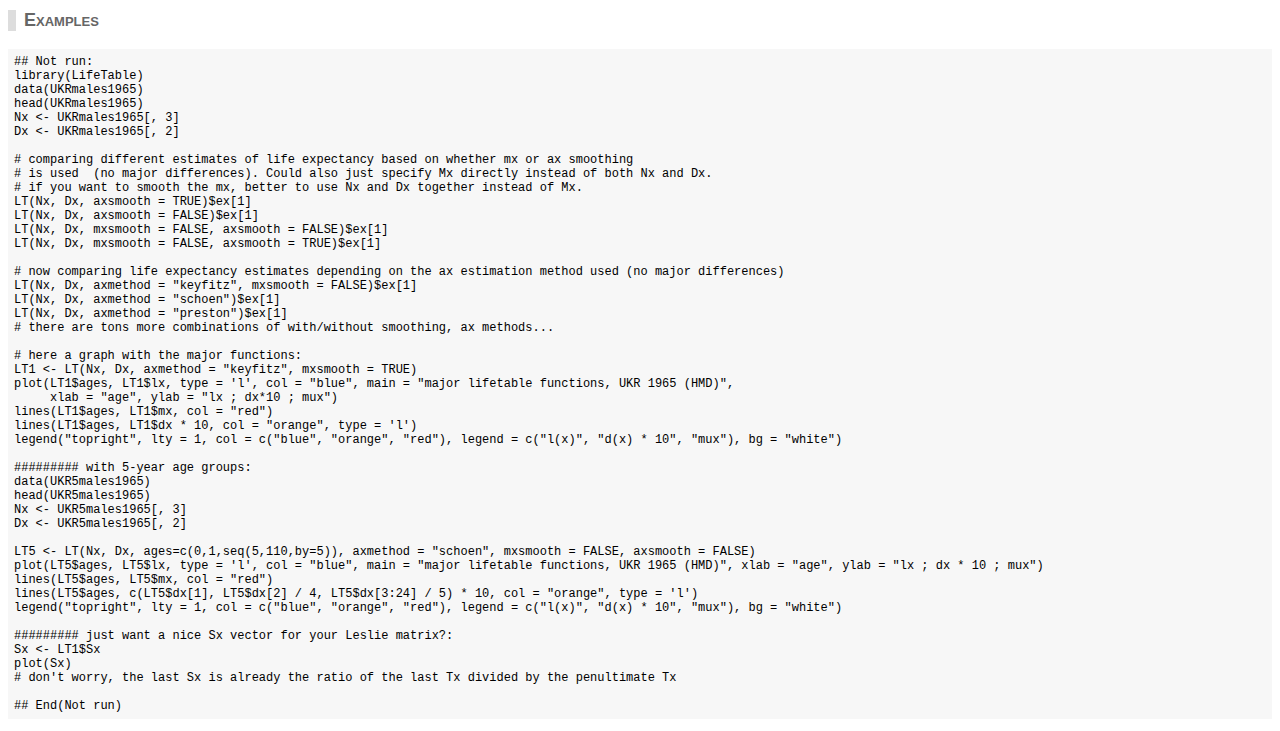
<file: help/LT.html>
<!DOCTYPE html PUBLIC "-//W3C//DTD HTML 4.01 Transitional//EN">
<html><head><title>R: A function to build lifetables and extract certain lifetable...</title>
<meta http-equiv="Content-Type" content="text/html; charset=utf-8">
<link rel="stylesheet" type="text/css" href="R.css">
</head><body>

<table width="100%" summary="page for LT"><tr><td>LT</td><td align="right">R Documentation</td></tr></table>

<h2>A function to build lifetables and extract certain lifetable statistics from data.</h2>

<h3>Description</h3>

<p>Accepts either single age or 5-year abridged data.
Accepts many optional arguments, such as differing
methods for a(x) estimation, optional smoothing for M(x)
or a(x) values, a changeable radix.
</p>


<h3>Usage</h3>

<pre>
  LT(Nx = NULL, Dx = NULL, Mx = Dx/Nx,
    ages = 0:(length(Mx) - 1), axmethod = "midpoint",
    sex = "female", mxsmooth = TRUE, axsmooth = TRUE,
    radix = 1, verbose = TRUE)
</pre>


<h3>Arguments</h3>

<table summary="R argblock">
<tr valign="top"><td><code>Nx</code></td>
<td>
<p>numeric vector of population exposures by age.</p>
</td></tr>
<tr valign="top"><td><code>Dx</code></td>
<td>
<p>numeric vector of death counts by age.</p>
</td></tr>
<tr valign="top"><td><code>Mx</code></td>
<td>
<p>numeric vector of central death rates (assumed
in the function to be the lifetable m(x)), calculated as
deaths/exposure.</p>
</td></tr>
<tr valign="top"><td><code>ages</code></td>
<td>
<p>optional, default = <code>"auto"</code>. If
<code>"auto"</code>, the function tried to guess whether you
have single-age data or 5-year abridged age groups. These
are used in the lifetable labels, and do not enter into
calculations. Otherwise, the user can specify a vector
(character or numeric).</p>
</td></tr>
<tr valign="top"><td><code>axmethod</code></td>
<td>
<p>either <code>"keyfitz"</code>, <code>"schoen"</code>,
<code>"preston"</code> or <code>"midpoint"</code>. Default =
<code>"keyfitz"</code>, although this is not recommended for
abridged ages. See comparisons in
<code>axEstimate</code> examples. The user can also
supply a numeric vector of a(x) values here (e.g. from a
different estimation procedure or from a different
population).</p>
</td></tr>
<tr valign="top"><td><code>sex</code></td>
<td>
<p>either <code>"male"</code> or <code>"female"</code>
(default). It is only necessary to specify this if
<code>"preston"</code> is the <code>axmethod</code>. It does not
affect any other lifetable calculations.</p>
</td></tr>
<tr valign="top"><td><code>mxsmooth</code></td>
<td>
<p>logical, default = <code>TRUE</code>. Should
the mx vector be smoothed? If <code>TRUE</code> and both
<code>Nx</code> and <code>Dx</code> vectors are supplied (the ideal
case), smoothing is done using the function
<code>Mort1Dsmooth()</code> from Giancarlo Camarda's
<code>MortalitySmooth</code> package. In this case, <code>Dx</code>
values are smoothed using <code>log(Nx)</code> as an offset,
and all other items are the function defaults. If
<code>Mx</code> is provided instead of <code>Nx</code> and <code>Dx</code>
a loess smoother is used, <code>loess</code>, with span set to
.15 for single age data and .4 for 5-year abridged data.
If these smoothing procedures are not satisfactory, the
user may wish to pre-process the Mx estimate and specify
<code>mxsmooth = FALSE</code>, or else leave it rough.</p>
</td></tr>
<tr valign="top"><td><code>axsmooth</code></td>
<td>
<p>logical, default = <code>TRUE</code>. Ignored
if <code>mxsmooth = TRUE</code>. Should the a(x) values be
calculated from a smoothed M(x) series? In this case, the
M(x) series is smoothed within the <code>axEstimate()</code>
function for a(x) estimation, but the smoothed M(x)
function that was used is not returned. In general, it is
better to smooth the M(x) function prior to putting it in
this function, because the loess smoother used here has
no weights or offset. If this is not possible, loess M(x)
smoothing still produces more consistent and less erratic
a(x) estimates. If <code>mxsmooth = FALSE</code> and
<code>axsmooth = TRUE</code>, the Mx series is only smoothed
for use in a(x) estimation, and does not affect any other
lifetable calculations that are dependent on Mx.</p>
</td></tr>
<tr valign="top"><td><code>radix</code></td>
<td>
<p>The lifetable starting population at age 0,
l(0). default = 1. Other common values are 1000 and
100000, although any value may be given.</p>
</td></tr>
<tr valign="top"><td><code>verbose</code></td>
<td>
<p>logical, default = <code>TRUE</code>. Should
informative but possibly annoying messages be returned
when the function does something that you might want to
know about?</p>
</td></tr>
</table>


<h3>Details</h3>

<p>Either <code>Nx</code> must be specified along with <code>Dx</code>,
*or* <code>Mx</code> must be specified directly. If smoothing
is used, it is better to specify both <code>Nx</code> and
<code>Dx</code>, since the <code>Nx</code> vector can be used as an
offset in the <code>MortalitySmooth</code> smoother.
</p>


<h3>Value</h3>

<p>a list is invisibly returned </p>
 <ul>
<li> <p><code>LT</code> A
<code>data.frame</code> with 11 columns and as many rows as you
have ages. The columns are &quot;Age&quot; (character age labels,
i.e. with &quot;+&quot;), &quot;ages&quot; (numeric), <code>"mx", "ax", "qx",
  "px", "lx", "dx", "Lx", "Tx", "ex"</code>. All the individual
components of the lifetable can be called and are
unrounded when individually called. Some additional
values are also available: </p>
</li>
<li> <p><code>Age</code> character
vector of ages. Denotes intervals in the case of an
abridged table.  </p>
</li>
<li> <p><code>ages</code> numeric vector of
ages. Left side of interval.  </p>
</li>
<li> <p><code>mx</code> the
lifetable mx (may differ from a given Mx).  </p>
</li>
<li>
<p><code>ax</code> Chiang's ax, either given by the user or
estimated in <code>axEstimate</code>.  </p>
</li>
<li> <p><code>qx</code> typical
lifetable qx. Death probability for interval x, x + n.
</p>
</li>
<li> <p><code>lx</code> typical lifetable lx. Number of radix
individuals entering age x. l(0) = the radix population.
</p>
</li>
<li> <p><code>dx</code> typical lifetable dx. When <code>radix =
  1</code> (default), this is the probability density function of
deaths.  </p>
</li>
<li> <p><code>Lx</code> typical lifetable Lx. Lifetable
exposure for the interval x,x+n.  </p>
</li>
<li> <p><code>Tx</code> typical
lifetable Tx. Total number of years remaining to be lived
by the cohort entering age x.  </p>
</li>
<li> <p><code>ex</code> typical
lifetable ex. Life remaining life expectancy at age x.
e(0) = life expectancy at birth. Two other estimates of
e(0) are given below.  </p>
</li>
<li> <p><code>Sx</code> probability of
surviving from age x until age x + n (L_x+n/L_x).
</p>
</li>
<li> <p><code>Widths</code> vector of age intervals (n). </p>
</li></ul>



<h3>References</h3>

<p>The main reference for this function has been:
</p>
<p>Preston et al (2001). Demography: Measuring and Modelling
Population Processes. Blackwell Publishing
</p>
<p>ax estimation also received input from:
</p>
<p>Chiang C.L.(1968) Introduction to Stochastic Processes in
Biostatistics. New York: Wiley.
</p>
<p>Coale Anseley and Paul Demeny, with B Vaughan (1983).
Regional Model Life Tables and Stable Populations. New
York Academic Press.\ Keyfitz, Nathan (1966) A Life
Table that Agrees with the Data. Journal of the American
Statistical Association, 61 (314):305-12. As described on
page 44-45 of: Schoen R. (1978) Calculating lifetables by
estimating Chiang's a from observed rates. Demography 15:
625-35.
</p>
<p>function calls <code>MortalitySmooth</code>: Carlo G Camarda
(2009) MortalitySmooth: Smoothing Poisson counts with
P-splines. (version 2.3 at the time of this writing)
<a href="http://CRAN.R-project.org/package=MortalitySmooth">http://CRAN.R-project.org/package=MortalitySmooth</a>.
</p>


<h3>See Also</h3>

<p><code>MortalitySmooth</code>, <code>axEstimate</code>.
</p>


<h3>Examples</h3>

<pre>
## Not run: 
library(LifeTable)
data(UKRmales1965)
head(UKRmales1965)
Nx &lt;- UKRmales1965[, 3]
Dx &lt;- UKRmales1965[, 2]

# comparing different estimates of life expectancy based on whether mx or ax smoothing
# is used  (no major differences). Could also just specify Mx directly instead of both Nx and Dx.
# if you want to smooth the mx, better to use Nx and Dx together instead of Mx.
LT(Nx, Dx, axsmooth = TRUE)$ex[1]
LT(Nx, Dx, axsmooth = FALSE)$ex[1]
LT(Nx, Dx, mxsmooth = FALSE, axsmooth = FALSE)$ex[1]
LT(Nx, Dx, mxsmooth = FALSE, axsmooth = TRUE)$ex[1]

# now comparing life expectancy estimates depending on the ax estimation method used (no major differences)
LT(Nx, Dx, axmethod = "keyfitz", mxsmooth = FALSE)$ex[1]
LT(Nx, Dx, axmethod = "schoen")$ex[1]
LT(Nx, Dx, axmethod = "preston")$ex[1]
# there are tons more combinations of with/without smoothing, ax methods...

# here a graph with the major functions:
LT1 &lt;- LT(Nx, Dx, axmethod = "keyfitz", mxsmooth = TRUE)
plot(LT1$ages, LT1$lx, type = 'l', col = "blue", main = "major lifetable functions, UKR 1965 (HMD)",
     xlab = "age", ylab = "lx ; dx*10 ; mux")
lines(LT1$ages, LT1$mx, col = "red")
lines(LT1$ages, LT1$dx * 10, col = "orange", type = 'l')
legend("topright", lty = 1, col = c("blue", "orange", "red"), legend = c("l(x)", "d(x) * 10", "mux"), bg = "white")

######### with 5-year age groups:
data(UKR5males1965)
head(UKR5males1965)
Nx &lt;- UKR5males1965[, 3]
Dx &lt;- UKR5males1965[, 2]

LT5 &lt;- LT(Nx, Dx, ages=c(0,1,seq(5,110,by=5)), axmethod = "schoen", mxsmooth = FALSE, axsmooth = FALSE)
plot(LT5$ages, LT5$lx, type = 'l', col = "blue", main = "major lifetable functions, UKR 1965 (HMD)", xlab = "age", ylab = "lx ; dx * 10 ; mux")
lines(LT5$ages, LT5$mx, col = "red")
lines(LT5$ages, c(LT5$dx[1], LT5$dx[2] / 4, LT5$dx[3:24] / 5) * 10, col = "orange", type = 'l')
legend("topright", lty = 1, col = c("blue", "orange", "red"), legend = c("l(x)", "d(x) * 10", "mux"), bg = "white")

######### just want a nice Sx vector for your Leslie matrix?:
Sx &lt;- LT1$Sx
plot(Sx)
# don't worry, the last Sx is already the ratio of the last Tx divided by the penultimate Tx

## End(Not run)
</pre>


</body></html>
</file>
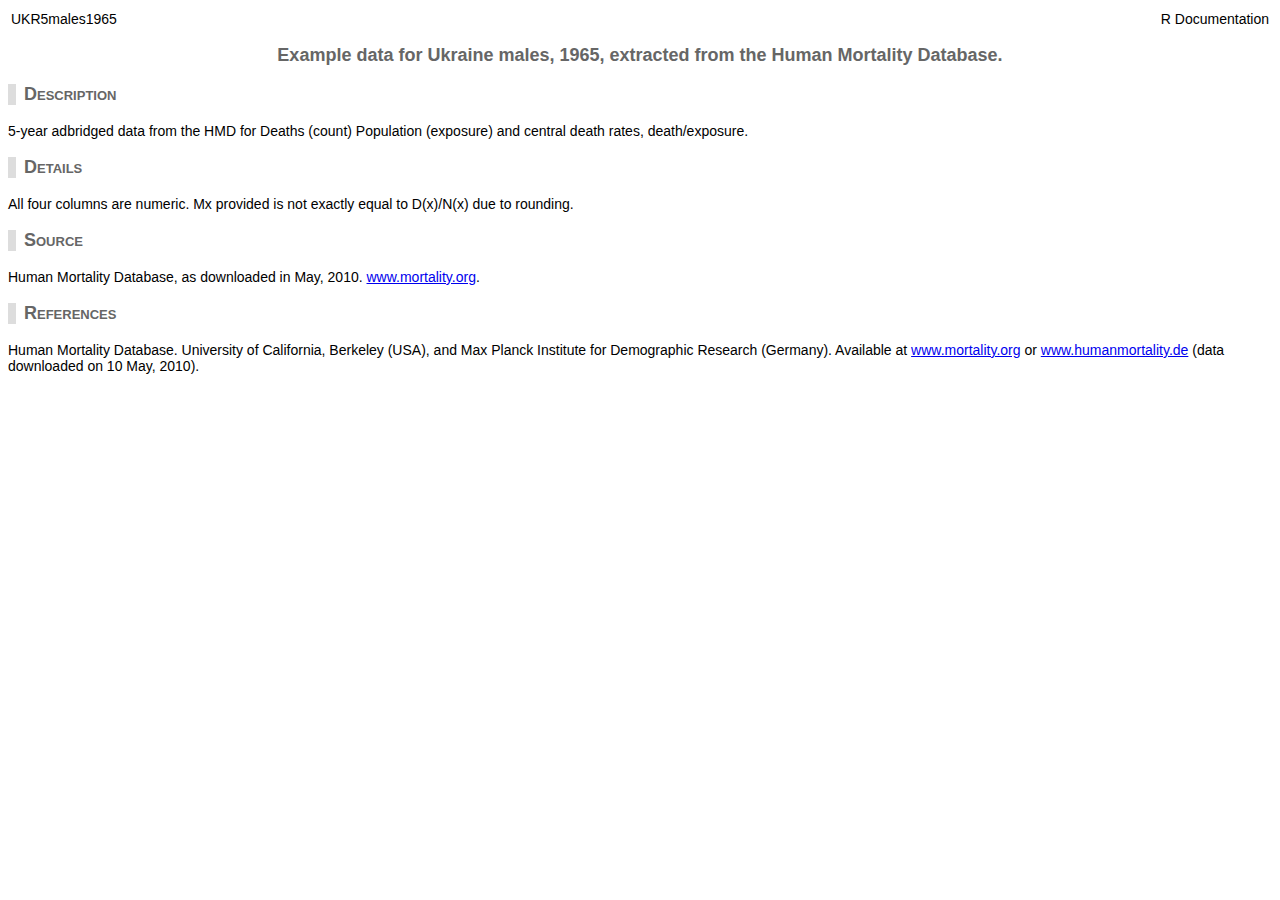
<file: help/UKR5males1965.html>
<!DOCTYPE html PUBLIC "-//W3C//DTD HTML 4.01 Transitional//EN">
<html><head><title>R: Example data for Ukraine males, 1965, extracted from the...</title>
<meta http-equiv="Content-Type" content="text/html; charset=utf-8">
<link rel="stylesheet" type="text/css" href="R.css">
</head><body>

<table width="100%" summary="page for UKR5males1965"><tr><td>UKR5males1965</td><td align="right">R Documentation</td></tr></table>

<h2>Example data for Ukraine males, 1965, extracted from the Human Mortality Database.</h2>

<h3>Description</h3>

<p>5-year adbridged data from the HMD for Deaths (count)
Population (exposure) and central death rates,
death/exposure.
</p>


<h3>Details</h3>

<p>All four columns are numeric. Mx provided is not exactly
equal to D(x)/N(x) due to rounding.
</p>


<h3>Source</h3>

<p>Human Mortality Database, as downloaded in May, 2010.
<a href="www.mortality.org">www.mortality.org</a>.
</p>


<h3>References</h3>

<p>Human Mortality Database. University of California,
Berkeley (USA), and Max Planck Institute for Demographic
Research (Germany). Available at <a href="www.mortality.org">www.mortality.org</a>
or <a href="www.humanmortality.de">www.humanmortality.de</a> (data downloaded on 10
May, 2010).
</p>


</body></html>
</file>
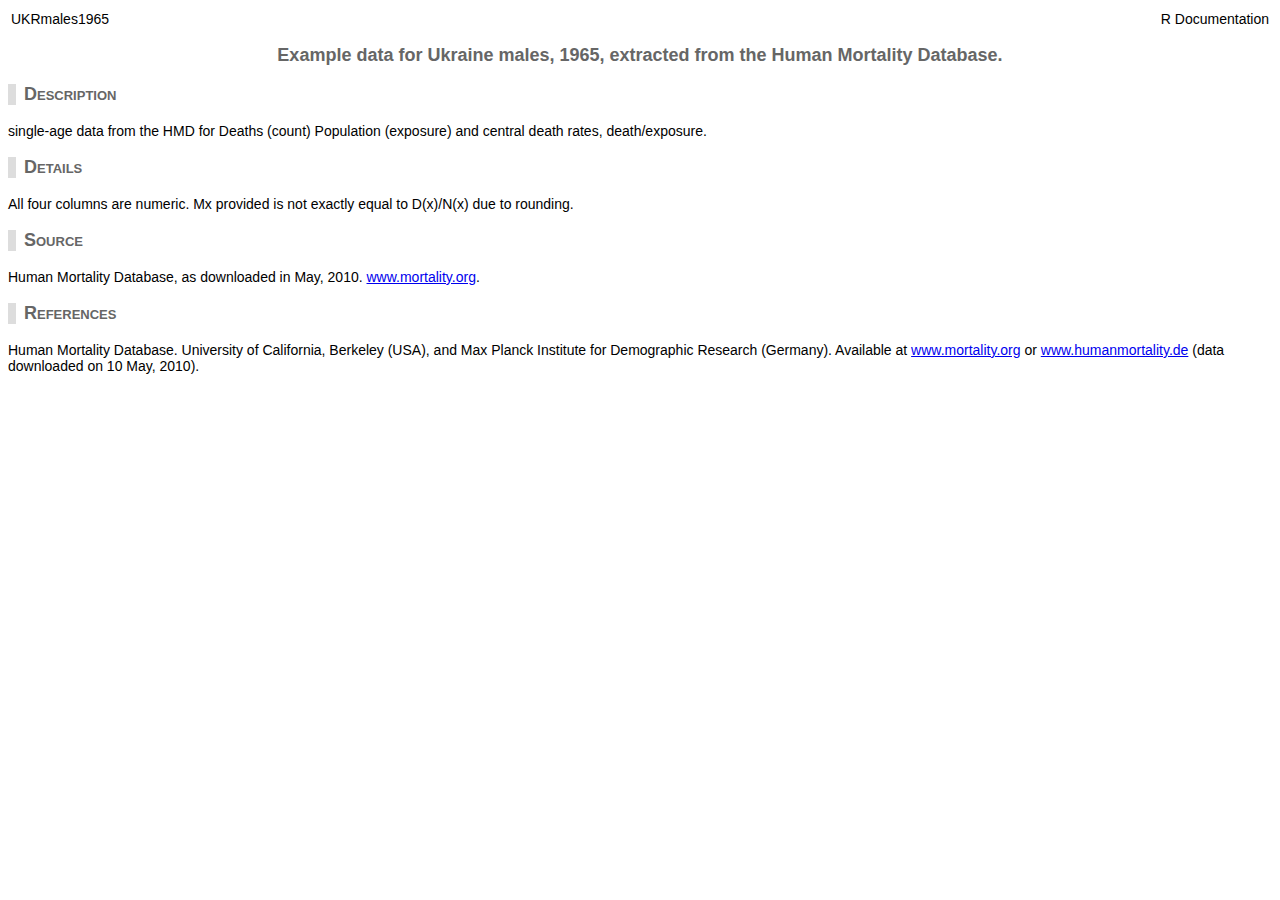
<file: help/UKRmales1965.html>
<!DOCTYPE html PUBLIC "-//W3C//DTD HTML 4.01 Transitional//EN">
<html><head><title>R: Example data for Ukraine males, 1965, extracted from the...</title>
<meta http-equiv="Content-Type" content="text/html; charset=utf-8">
<link rel="stylesheet" type="text/css" href="R.css">
</head><body>

<table width="100%" summary="page for UKRmales1965"><tr><td>UKRmales1965</td><td align="right">R Documentation</td></tr></table>

<h2>Example data for Ukraine males, 1965, extracted from the Human Mortality Database.</h2>

<h3>Description</h3>

<p>single-age data from the HMD for Deaths (count)
Population (exposure) and central death rates,
death/exposure.
</p>


<h3>Details</h3>

<p>All four columns are numeric. Mx provided is not exactly
equal to D(x)/N(x) due to rounding.
</p>


<h3>Source</h3>

<p>Human Mortality Database, as downloaded in May, 2010.
<a href="www.mortality.org">www.mortality.org</a>.
</p>


<h3>References</h3>

<p>Human Mortality Database. University of California,
Berkeley (USA), and Max Planck Institute for Demographic
Research (Germany). Available at <a href="www.mortality.org">www.mortality.org</a>
or <a href="www.humanmortality.de">www.humanmortality.de</a> (data downloaded on 10
May, 2010).
</p>


</body></html>
</file>
<file: stylesheets/stylesheet.css>
/*******************************************************************************
Slate Theme for GitHub Pages
by Jason Costello, @jsncostello
*******************************************************************************/

@import url(pygment_trac.css);

/*******************************************************************************
MeyerWeb Reset
*******************************************************************************/

html, body, div, span, applet, object, iframe,
h1, h2, h3, h4, h5, h6, p, blockquote, pre,
a, abbr, acronym, address, big, cite, code,
del, dfn, em, img, ins, kbd, q, s, samp,
small, strike, strong, sub, sup, tt, var,
b, u, i, center,
dl, dt, dd, ol, ul, li,
fieldset, form, label, legend,
table, caption, tbody, tfoot, thead, tr, th, td,
article, aside, canvas, details, embed,
figure, figcaption, footer, header, hgroup,
menu, nav, output, ruby, section, summary,
time, mark, audio, video {
  margin: 0;
  padding: 0;
  border: 0;
  font: inherit;
  vertical-align: baseline;
}

/* HTML5 display-role reset for older browsers */
article, aside, details, figcaption, figure,
footer, header, hgroup, menu, nav, section {
  display: block;
}

ol, ul {
  list-style: none;
}

blockquote, q {
}

table {
  border-collapse: collapse;
  border-spacing: 0;
}

/*******************************************************************************
Theme Styles
*******************************************************************************/

body {
  box-sizing: border-box;
  color:#373737;
  background: #212121;
  font-size: 16px;
  font-family: 'Myriad Pro', Calibri, Helvetica, Arial, sans-serif;
  line-height: 1.5;
  -webkit-font-smoothing: antialiased;
}

h1, h2, h3, h4, h5, h6 {
  margin: 10px 0;
  font-weight: 700;
  color:#222222;
  font-family: 'Lucida Grande', 'Calibri', Helvetica, Arial, sans-serif;
  letter-spacing: -1px;
}

h1 {
  font-size: 36px;
  font-weight: 700;
}

h2 {
  padding-bottom: 10px;
  font-size: 32px;
  background: url('../images/bg_hr.png') repeat-x bottom;
}

h3 {
  font-size: 24px;
}

h4 {
  font-size: 21px;
}

h5 {
  font-size: 18px;
}

h6 {
  font-size: 16px;
}

p {
  margin: 10px 0 15px 0;
}

footer p {
  color: #f2f2f2;
}

a {
  text-decoration: none;
  color: #007edf;
  text-shadow: none;

  transition: color 0.5s ease;
  transition: text-shadow 0.5s ease;
  -webkit-transition: color 0.5s ease;
  -webkit-transition: text-shadow 0.5s ease;
  -moz-transition: color 0.5s ease;
  -moz-transition: text-shadow 0.5s ease;
  -o-transition: color 0.5s ease;
  -o-transition: text-shadow 0.5s ease;
  -ms-transition: color 0.5s ease;
  -ms-transition: text-shadow 0.5s ease;
}

a:hover, a:focus {text-decoration: underline;}

footer a {
  color: #F2F2F2;
  text-decoration: underline;
}

em {
  font-style: italic;
}

strong {
  font-weight: bold;
}

img {
  position: relative;
  margin: 0 auto;
  max-width: 739px;
  padding: 5px;
  margin: 10px 0 10px 0;
  border: 1px solid #ebebeb;

  box-shadow: 0 0 5px #ebebeb;
  -webkit-box-shadow: 0 0 5px #ebebeb;
  -moz-box-shadow: 0 0 5px #ebebeb;
  -o-box-shadow: 0 0 5px #ebebeb;
  -ms-box-shadow: 0 0 5px #ebebeb;
}

pre, code {
  width: 100%;
  color: #222;
  background-color: #fff;

  font-family: Monaco, "Bitstream Vera Sans Mono", "Lucida Console", Terminal, monospace;
  font-size: 14px;

  border-radius: 2px;
  -moz-border-radius: 2px;
  -webkit-border-radius: 2px;



}

pre {
  width: 100%;
  padding: 10px;
  box-shadow: 0 0 10px rgba(0,0,0,.1);
  overflow: auto;
}

code {
  padding: 3px;
  margin: 0 3px;
  box-shadow: 0 0 10px rgba(0,0,0,.1);
}

pre code {
  display: block;
  box-shadow: none;
}

blockquote {
  color: #666;
  margin-bottom: 20px;
  padding: 0 0 0 20px;
  border-left: 3px solid #bbb;
}

ul, ol, dl {
  margin-bottom: 15px
}

ul li {
  list-style: inside;
  padding-left: 20px;
}

ol li {
  list-style: decimal inside;
  padding-left: 20px;
}

dl dt {
  font-weight: bold;
}

dl dd {
  padding-left: 20px;
  font-style: italic;
}

dl p {
  padding-left: 20px;
  font-style: italic;
}

hr {
  height: 1px;
  margin-bottom: 5px;
  border: none;
  background: url('../images/bg_hr.png') repeat-x center;
}

table {
  border: 1px solid #373737;
  margin-bottom: 20px;
  text-align: left;
 }

th {
  font-family: 'Lucida Grande', 'Helvetica Neue', Helvetica, Arial, sans-serif;
  padding: 10px;
  background: #373737;
  color: #fff;
 }

td {
  padding: 10px;
  border: 1px solid #373737;
 }

form {
  background: #f2f2f2;
  padding: 20px;
}

/*******************************************************************************
Full-Width Styles
*******************************************************************************/

.outer {
  width: 100%;
}

.inner {
  position: relative;
  max-width: 640px;
  padding: 20px 10px;
  margin: 0 auto;
}

#forkme_banner {
  display: block;
  position: absolute;
  top:0;
  right: 10px;
  z-index: 10;
  padding: 10px 50px 10px 10px;
  color: #fff;
  background: url('../images/blacktocat.png') #0090ff no-repeat 95% 50%;
  font-weight: 700;
  box-shadow: 0 0 10px rgba(0,0,0,.5);
  border-bottom-left-radius: 2px;
  border-bottom-right-radius: 2px;
}

#header_wrap {
  background: #212121;
  background: -moz-linear-gradient(top, #373737, #212121);
  background: -webkit-linear-gradient(top, #373737, #212121);
  background: -ms-linear-gradient(top, #373737, #212121);
  background: -o-linear-gradient(top, #373737, #212121);
  background: linear-gradient(top, #373737, #212121);
}

#header_wrap .inner {
  padding: 50px 10px 30px 10px;
}

#project_title {
  margin: 0;
  color: #fff;
  font-size: 42px;
  font-weight: 700;
  text-shadow: #111 0px 0px 10px;
}

#project_tagline {
  color: #fff;
  font-size: 24px;
  font-weight: 300;
  background: none;
  text-shadow: #111 0px 0px 10px;
}

#downloads {
  position: absolute;
  width: 210px;
  z-index: 10;
  bottom: -40px;
  right: 0;
  height: 70px;
  background: url('../images/icon_download.png') no-repeat 0% 90%;
}

.zip_download_link {
  display: block;
  float: right;
  width: 90px;
  height:70px;
  text-indent: -5000px;
  overflow: hidden;
  background: url(../images/sprite_download.png) no-repeat bottom left;
}

.tar_download_link {
  display: block;
  float: right;
  width: 90px;
  height:70px;
  text-indent: -5000px;
  overflow: hidden;
  background: url(../images/sprite_download.png) no-repeat bottom right;
  margin-left: 10px;
}

.zip_download_link:hover {
  background: url(../images/sprite_download.png) no-repeat top left;
}

.tar_download_link:hover {
  background: url(../images/sprite_download.png) no-repeat top right;
}

#main_content_wrap {
  background: #f2f2f2;
  border-top: 1px solid #111;
  border-bottom: 1px solid #111;
}

#main_content {
  padding-top: 40px;
}

#footer_wrap {
  background: #212121;
}



/*******************************************************************************
Small Device Styles
*******************************************************************************/

@media screen and (max-width: 480px) {
  body {
    font-size:14px;
  }

  #downloads {
    display: none;
  }

  .inner {
    min-width: 320px;
    max-width: 480px;
  }

  #project_title {
  font-size: 32px;
  }

  h1 {
    font-size: 28px;
  }

  h2 {
    font-size: 24px;
  }

  h3 {
    font-size: 21px;
  }

  h4 {
    font-size: 18px;
  }

  h5 {
    font-size: 14px;
  }

  h6 {
    font-size: 12px;
  }

  code, pre {
    min-width: 320px;
    max-width: 480px;
    font-size: 11px;
  }

}
</file>
<file: help/R.css>
* {
	font-family: "Trebuchet MS", "Lucida Grande", "Lucida Sans Unicode", "Lucida Sans", Arial, sans-serif;
	font-size: 14px;
}

h1, h2, h3, h4, h5, h6 {
	color: #666;
}
h1, h2 {
	text-align: center;
}
h1 {
	font-size: x-large;
}
h2 {
	font-size: large;
}
h4, h6 {
	font-style: italic;
}
h3 {
	border-left: solid 8px #ddd;
	padding-left: 8px;
	font-variant: small-caps;
        font-size: large;
}

img.toplogo {
	vertical-align: middle;
}
img.arrow{
	width: 30px;
	height: 30px;
	border: 0;
}

span, code, pre {
	font-family: Monaco, "Lucida Console", "Courier New", Courier, monospace;
}
span.acronym {}
span.env {
	font-style: italic;
}
span.file {}
span.option {}
span.pkg {
	font-weight: bold;
}
span.samp{}

div.vignettes a:hover {
  background: rgb(85%, 85%, 85%);
}

code, pre, dt {
	background-color: #F7F7F7;
}
pre {
	font-size: 12px;
	padding: .5em;
}
</file>
